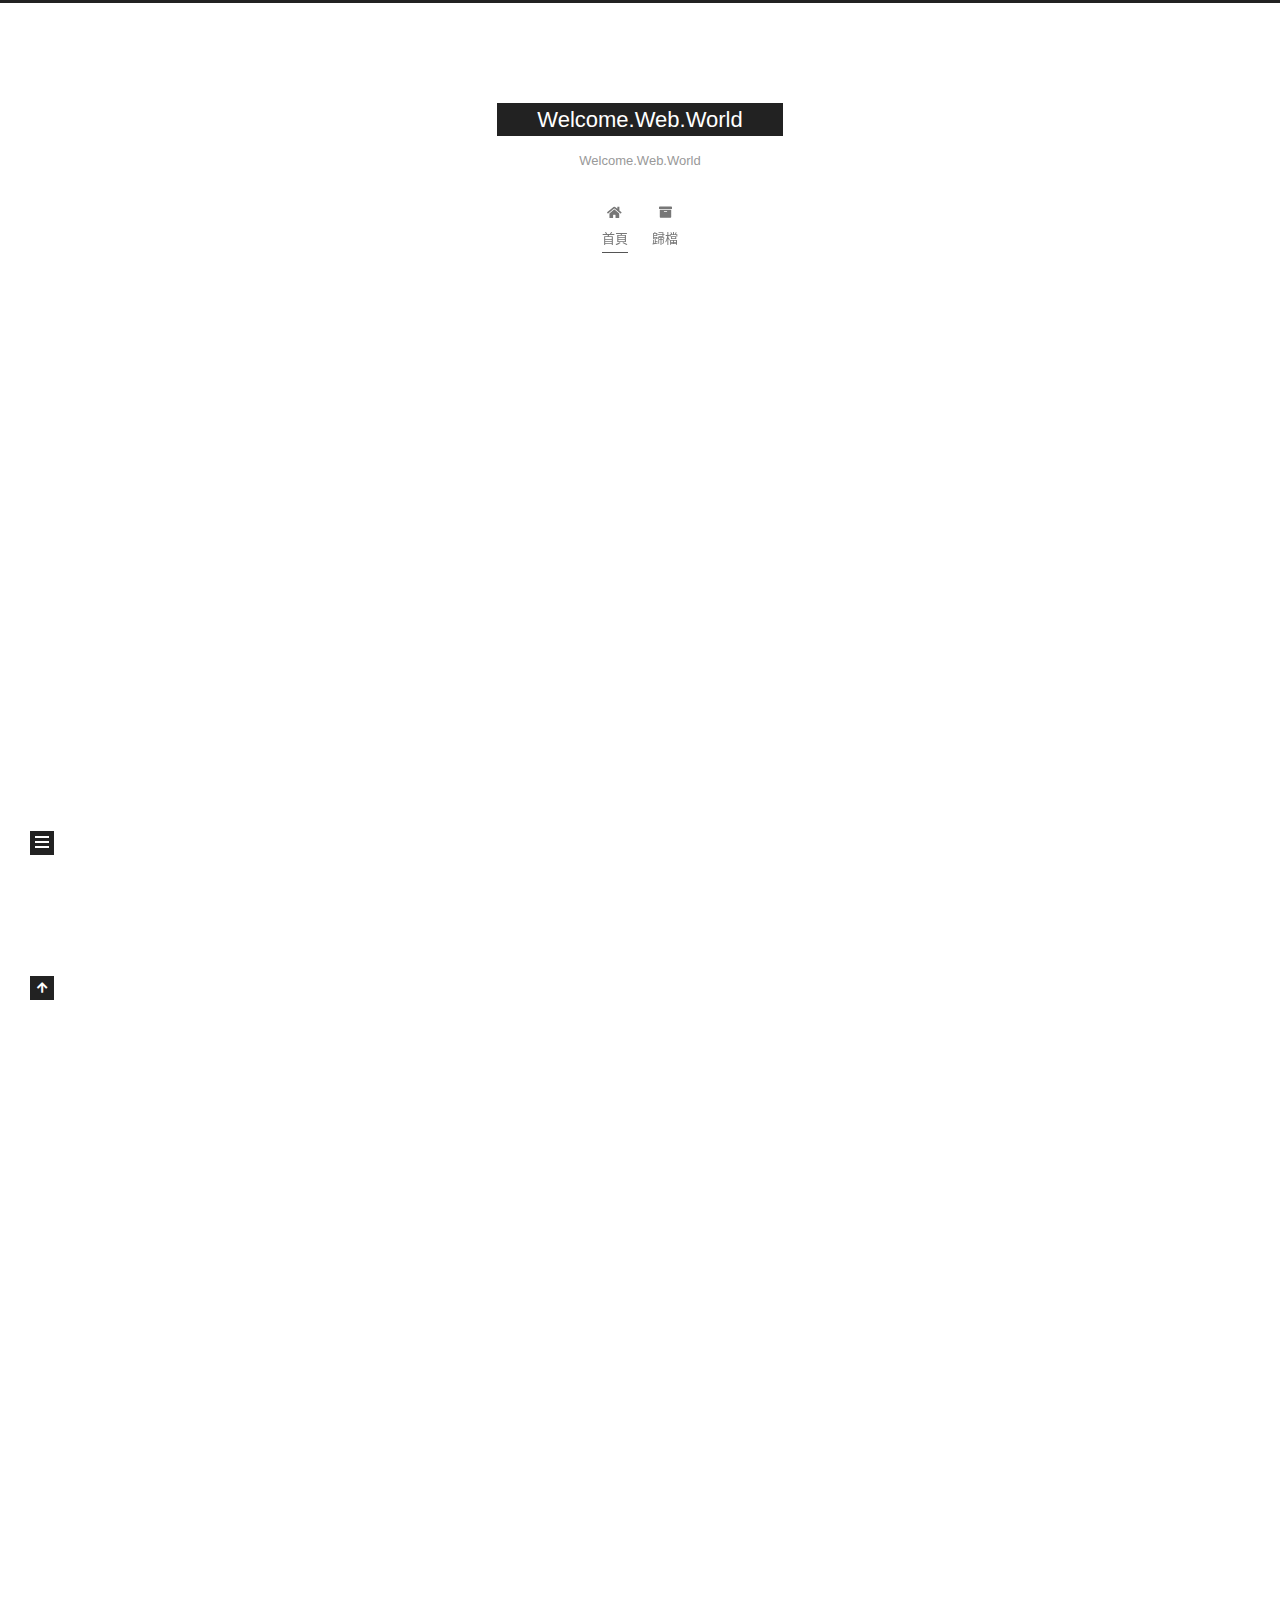
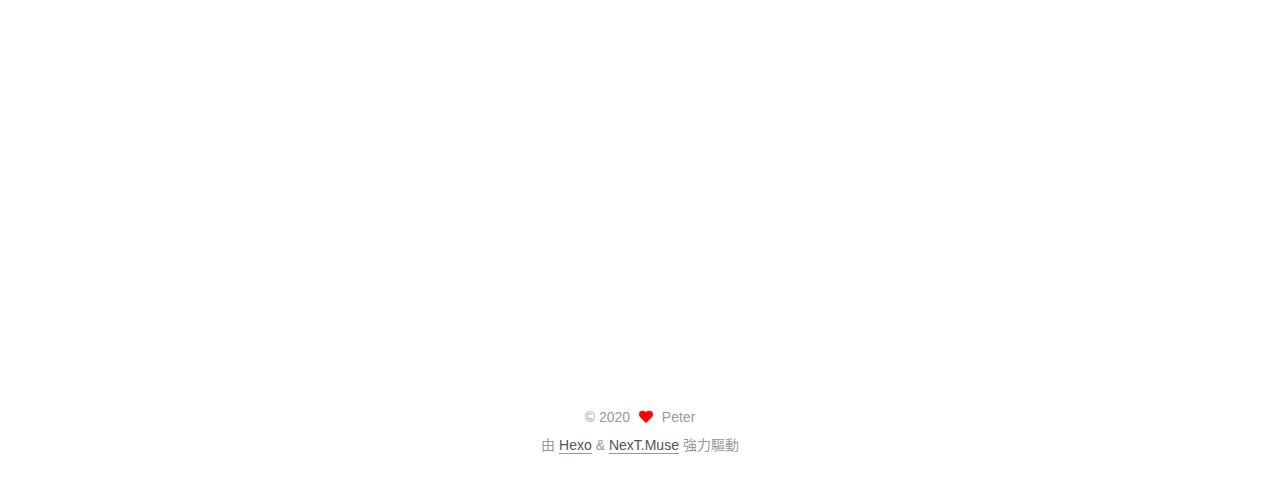
<file: index.html>
<!DOCTYPE html>
<html lang="zh-TW">
<head>
  <meta charset="UTF-8">
<meta name="viewport" content="width=device-width, initial-scale=1, maximum-scale=2">
<meta name="theme-color" content="#222">
<meta name="generator" content="Hexo 5.2.0">
  <link rel="apple-touch-icon" sizes="180x180" href="/images/apple-touch-icon-next.png">
  <link rel="icon" type="image/png" sizes="32x32" href="/images/favicon-32x32-next.png">
  <link rel="icon" type="image/png" sizes="16x16" href="/images/favicon-16x16-next.png">
  <link rel="mask-icon" href="/images/logo.svg" color="#222">

<link rel="stylesheet" href="/css/main.css">


<link rel="stylesheet" href="/lib/font-awesome/css/all.min.css">

<script id="hexo-configurations">
    var NexT = window.NexT || {};
    var CONFIG = {"hostname":"peter01twn.github.io","root":"/","scheme":"Muse","version":"7.8.0","exturl":false,"sidebar":{"position":"left","display":"post","padding":18,"offset":12,"onmobile":false},"copycode":{"enable":false,"show_result":false,"style":null},"back2top":{"enable":true,"sidebar":false,"scrollpercent":false},"bookmark":{"enable":false,"color":"#222","save":"auto"},"fancybox":false,"mediumzoom":false,"lazyload":false,"pangu":false,"comments":{"style":"tabs","active":null,"storage":true,"lazyload":false,"nav":null},"algolia":{"hits":{"per_page":10},"labels":{"input_placeholder":"Search for Posts","hits_empty":"We didn't find any results for the search: ${query}","hits_stats":"${hits} results found in ${time} ms"}},"localsearch":{"enable":false,"trigger":"auto","top_n_per_article":1,"unescape":false,"preload":false},"motion":{"enable":true,"async":false,"transition":{"post_block":"fadeIn","post_header":"slideDownIn","post_body":"slideDownIn","coll_header":"slideLeftIn","sidebar":"slideUpIn"}}};
  </script>

  <meta property="og:type" content="website">
<meta property="og:title" content="Welcome.Web.World">
<meta property="og:url" content="http://peter01twn.github.io/index.html">
<meta property="og:site_name" content="Welcome.Web.World">
<meta property="og:locale" content="zh_TW">
<meta property="article:author" content="Peter">
<meta name="twitter:card" content="summary">

<link rel="canonical" href="http://peter01twn.github.io/">


<script id="page-configurations">
  // https://hexo.io/docs/variables.html
  CONFIG.page = {
    sidebar: "",
    isHome : true,
    isPost : false,
    lang   : 'zh-TW'
  };
</script>

  <title>Welcome.Web.World</title>
  






  <noscript>
  <style>
  .use-motion .brand,
  .use-motion .menu-item,
  .sidebar-inner,
  .use-motion .post-block,
  .use-motion .pagination,
  .use-motion .comments,
  .use-motion .post-header,
  .use-motion .post-body,
  .use-motion .collection-header { opacity: initial; }

  .use-motion .site-title,
  .use-motion .site-subtitle {
    opacity: initial;
    top: initial;
  }

  .use-motion .logo-line-before i { left: initial; }
  .use-motion .logo-line-after i { right: initial; }
  </style>
</noscript>

<link rel="alternate" href="/atom.xml" title="Welcome.Web.World" type="application/atom+xml">
</head>

<body itemscope itemtype="http://schema.org/WebPage">
  <div class="container use-motion">
    <div class="headband"></div>

    <header class="header" itemscope itemtype="http://schema.org/WPHeader">
      <div class="header-inner"><div class="site-brand-container">
  <div class="site-nav-toggle">
    <div class="toggle" aria-label="切換導航欄">
      <span class="toggle-line toggle-line-first"></span>
      <span class="toggle-line toggle-line-middle"></span>
      <span class="toggle-line toggle-line-last"></span>
    </div>
  </div>

  <div class="site-meta">

    <a href="/" class="brand" rel="start">
      <span class="logo-line-before"><i></i></span>
      <h1 class="site-title">Welcome.Web.World</h1>
      <span class="logo-line-after"><i></i></span>
    </a>
      <p class="site-subtitle" itemprop="description">Welcome.Web.World</p>
  </div>

  <div class="site-nav-right">
    <div class="toggle popup-trigger">
    </div>
  </div>
</div>




<nav class="site-nav">
  <ul id="menu" class="main-menu menu">
        <li class="menu-item menu-item-home">

    <a href="/" rel="section"><i class="fa fa-home fa-fw"></i>首頁</a>

  </li>
        <li class="menu-item menu-item-archives">

    <a href="/archives/" rel="section"><i class="fa fa-archive fa-fw"></i>歸檔</a>

  </li>
  </ul>
</nav>




</div>
    </header>

    
  <div class="back-to-top">
    <i class="fa fa-arrow-up"></i>
    <span>0%</span>
  </div>


    <main class="main">
      <div class="main-inner">
        <div class="content-wrap">
          

          <div class="content index posts-expand">
            
      
  
  
  <article itemscope itemtype="http://schema.org/Article" class="post-block" lang="zh-TW">
    <link itemprop="mainEntityOfPage" href="http://peter01twn.github.io/2020/09/22/test/">

    <span hidden itemprop="author" itemscope itemtype="http://schema.org/Person">
      <meta itemprop="image" content="/images/avatar.gif">
      <meta itemprop="name" content="Peter">
      <meta itemprop="description" content="">
    </span>

    <span hidden itemprop="publisher" itemscope itemtype="http://schema.org/Organization">
      <meta itemprop="name" content="Welcome.Web.World">
    </span>
      <header class="post-header">
        <h2 class="post-title" itemprop="name headline">
          
            <a href="/2020/09/22/test/" class="post-title-link" itemprop="url">test</a>
        </h2>

        <div class="post-meta">
            <span class="post-meta-item">
              <span class="post-meta-item-icon">
                <i class="far fa-calendar"></i>
              </span>
              <span class="post-meta-item-text">發表於</span>

              <time title="創建時間：2020-09-22 21:37:50" itemprop="dateCreated datePublished" datetime="2020-09-22T21:37:50+08:00">2020-09-22</time>
            </span>

          

        </div>
      </header>

    
    
    
    <div class="post-body" itemprop="articleBody">

      
          
      
    </div>

    
    
    
      <footer class="post-footer">
        <div class="post-eof"></div>
      </footer>
  </article>
  
  
  

      
  
  
  <article itemscope itemtype="http://schema.org/Article" class="post-block" lang="zh-TW">
    <link itemprop="mainEntityOfPage" href="http://peter01twn.github.io/2020/09/20/my-first-article/">

    <span hidden itemprop="author" itemscope itemtype="http://schema.org/Person">
      <meta itemprop="image" content="/images/avatar.gif">
      <meta itemprop="name" content="Peter">
      <meta itemprop="description" content="">
    </span>

    <span hidden itemprop="publisher" itemscope itemtype="http://schema.org/Organization">
      <meta itemprop="name" content="Welcome.Web.World">
    </span>
      <header class="post-header">
        <h2 class="post-title" itemprop="name headline">
          
            <a href="/2020/09/20/my-first-article/" class="post-title-link" itemprop="url">my first article</a>
        </h2>

        <div class="post-meta">
            <span class="post-meta-item">
              <span class="post-meta-item-icon">
                <i class="far fa-calendar"></i>
              </span>
              <span class="post-meta-item-text">發表於</span>

              <time title="創建時間：2020-09-20 23:55:51" itemprop="dateCreated datePublished" datetime="2020-09-20T23:55:51+08:00">2020-09-20</time>
            </span>
              <span class="post-meta-item">
                <span class="post-meta-item-icon">
                  <i class="far fa-calendar-check"></i>
                </span>
                <span class="post-meta-item-text">更新於</span>
                <time title="修改時間：2020-09-21 00:03:12" itemprop="dateModified" datetime="2020-09-21T00:03:12+08:00">2020-09-21</time>
              </span>

          

        </div>
      </header>

    
    
    
    <div class="post-body" itemprop="articleBody">

      
          <h1 id="Hexo-Tutorial"><a href="#Hexo-Tutorial" class="headerlink" title="Hexo Tutorial"></a>Hexo Tutorial</h1>
      
    </div>

    
    
    
      <footer class="post-footer">
        <div class="post-eof"></div>
      </footer>
  </article>
  
  
  

      
  
  
  <article itemscope itemtype="http://schema.org/Article" class="post-block" lang="zh-TW">
    <link itemprop="mainEntityOfPage" href="http://peter01twn.github.io/2020/09/20/hello-world/">

    <span hidden itemprop="author" itemscope itemtype="http://schema.org/Person">
      <meta itemprop="image" content="/images/avatar.gif">
      <meta itemprop="name" content="Peter">
      <meta itemprop="description" content="">
    </span>

    <span hidden itemprop="publisher" itemscope itemtype="http://schema.org/Organization">
      <meta itemprop="name" content="Welcome.Web.World">
    </span>
      <header class="post-header">
        <h2 class="post-title" itemprop="name headline">
          
            <a href="/2020/09/20/hello-world/" class="post-title-link" itemprop="url">Hello World</a>
        </h2>

        <div class="post-meta">
            <span class="post-meta-item">
              <span class="post-meta-item-icon">
                <i class="far fa-calendar"></i>
              </span>
              <span class="post-meta-item-text">發表於</span>

              <time title="創建時間：2020-09-20 23:45:52" itemprop="dateCreated datePublished" datetime="2020-09-20T23:45:52+08:00">2020-09-20</time>
            </span>

          

        </div>
      </header>

    
    
    
    <div class="post-body" itemprop="articleBody">

      
          <p>Welcome to <a target="_blank" rel="noopener" href="https://hexo.io/">Hexo</a>! This is your very first post. Check <a target="_blank" rel="noopener" href="https://hexo.io/docs/">documentation</a> for more info. If you get any problems when using Hexo, you can find the answer in <a target="_blank" rel="noopener" href="https://hexo.io/docs/troubleshooting.html">troubleshooting</a> or you can ask me on <a target="_blank" rel="noopener" href="https://github.com/hexojs/hexo/issues">GitHub</a>.</p>
<h2 id="Quick-Start"><a href="#Quick-Start" class="headerlink" title="Quick Start"></a>Quick Start</h2><h3 id="Create-a-new-post"><a href="#Create-a-new-post" class="headerlink" title="Create a new post"></a>Create a new post</h3><figure class="highlight bash"><table><tr><td class="gutter"><pre><span class="line">1</span><br></pre></td><td class="code"><pre><span class="line">$ hexo new <span class="string">&quot;My New Post&quot;</span></span><br></pre></td></tr></table></figure>

<p>More info: <a target="_blank" rel="noopener" href="https://hexo.io/docs/writing.html">Writing</a></p>
<h3 id="Run-server"><a href="#Run-server" class="headerlink" title="Run server"></a>Run server</h3><figure class="highlight bash"><table><tr><td class="gutter"><pre><span class="line">1</span><br></pre></td><td class="code"><pre><span class="line">$ hexo server</span><br></pre></td></tr></table></figure>

<p>More info: <a target="_blank" rel="noopener" href="https://hexo.io/docs/server.html">Server</a></p>
<h3 id="Generate-static-files"><a href="#Generate-static-files" class="headerlink" title="Generate static files"></a>Generate static files</h3><figure class="highlight bash"><table><tr><td class="gutter"><pre><span class="line">1</span><br></pre></td><td class="code"><pre><span class="line">$ hexo generate</span><br></pre></td></tr></table></figure>

<p>More info: <a target="_blank" rel="noopener" href="https://hexo.io/docs/generating.html">Generating</a></p>
<h3 id="Deploy-to-remote-sites"><a href="#Deploy-to-remote-sites" class="headerlink" title="Deploy to remote sites"></a>Deploy to remote sites</h3><figure class="highlight bash"><table><tr><td class="gutter"><pre><span class="line">1</span><br></pre></td><td class="code"><pre><span class="line">$ hexo deploy</span><br></pre></td></tr></table></figure>

<p>More info: <a target="_blank" rel="noopener" href="https://hexo.io/docs/one-command-deployment.html">Deployment</a></p>

      
    </div>

    
    
    
      <footer class="post-footer">
        <div class="post-eof"></div>
      </footer>
  </article>
  
  
  


  



          </div>
          

<script>
  window.addEventListener('tabs:register', () => {
    let { activeClass } = CONFIG.comments;
    if (CONFIG.comments.storage) {
      activeClass = localStorage.getItem('comments_active') || activeClass;
    }
    if (activeClass) {
      let activeTab = document.querySelector(`a[href="#comment-${activeClass}"]`);
      if (activeTab) {
        activeTab.click();
      }
    }
  });
  if (CONFIG.comments.storage) {
    window.addEventListener('tabs:click', event => {
      if (!event.target.matches('.tabs-comment .tab-content .tab-pane')) return;
      let commentClass = event.target.classList[1];
      localStorage.setItem('comments_active', commentClass);
    });
  }
</script>

        </div>
          
  
  <div class="toggle sidebar-toggle">
    <span class="toggle-line toggle-line-first"></span>
    <span class="toggle-line toggle-line-middle"></span>
    <span class="toggle-line toggle-line-last"></span>
  </div>

  <aside class="sidebar">
    <div class="sidebar-inner">

      <ul class="sidebar-nav motion-element">
        <li class="sidebar-nav-toc">
          文章目錄
        </li>
        <li class="sidebar-nav-overview">
          本站概要
        </li>
      </ul>

      <!--noindex-->
      <div class="post-toc-wrap sidebar-panel">
      </div>
      <!--/noindex-->

      <div class="site-overview-wrap sidebar-panel">
        <div class="site-author motion-element" itemprop="author" itemscope itemtype="http://schema.org/Person">
  <p class="site-author-name" itemprop="name">Peter</p>
  <div class="site-description" itemprop="description"></div>
</div>
<div class="site-state-wrap motion-element">
  <nav class="site-state">
      <div class="site-state-item site-state-posts">
          <a href="/archives/">
        
          <span class="site-state-item-count">3</span>
          <span class="site-state-item-name">文章</span>
        </a>
      </div>
  </nav>
</div>



      </div>

    </div>
  </aside>
  <div id="sidebar-dimmer"></div>


      </div>
    </main>

    <footer class="footer">
      <div class="footer-inner">
        

        

<div class="copyright">
  
  &copy; 
  <span itemprop="copyrightYear">2020</span>
  <span class="with-love">
    <i class="fa fa-heart"></i>
  </span>
  <span class="author" itemprop="copyrightHolder">Peter</span>
</div>
  <div class="powered-by">由 <a href="https://hexo.io/" class="theme-link" rel="noopener" target="_blank">Hexo</a> & <a href="https://muse.theme-next.org/" class="theme-link" rel="noopener" target="_blank">NexT.Muse</a> 強力驅動
  </div>

        








      </div>
    </footer>
  </div>

  
  <script src="/lib/anime.min.js"></script>
  <script src="/lib/velocity/velocity.min.js"></script>
  <script src="/lib/velocity/velocity.ui.min.js"></script>

<script src="/js/utils.js"></script>

<script src="/js/motion.js"></script>


<script src="/js/schemes/muse.js"></script>


<script src="/js/next-boot.js"></script>




  















  

  

</body>
</html>
</file>
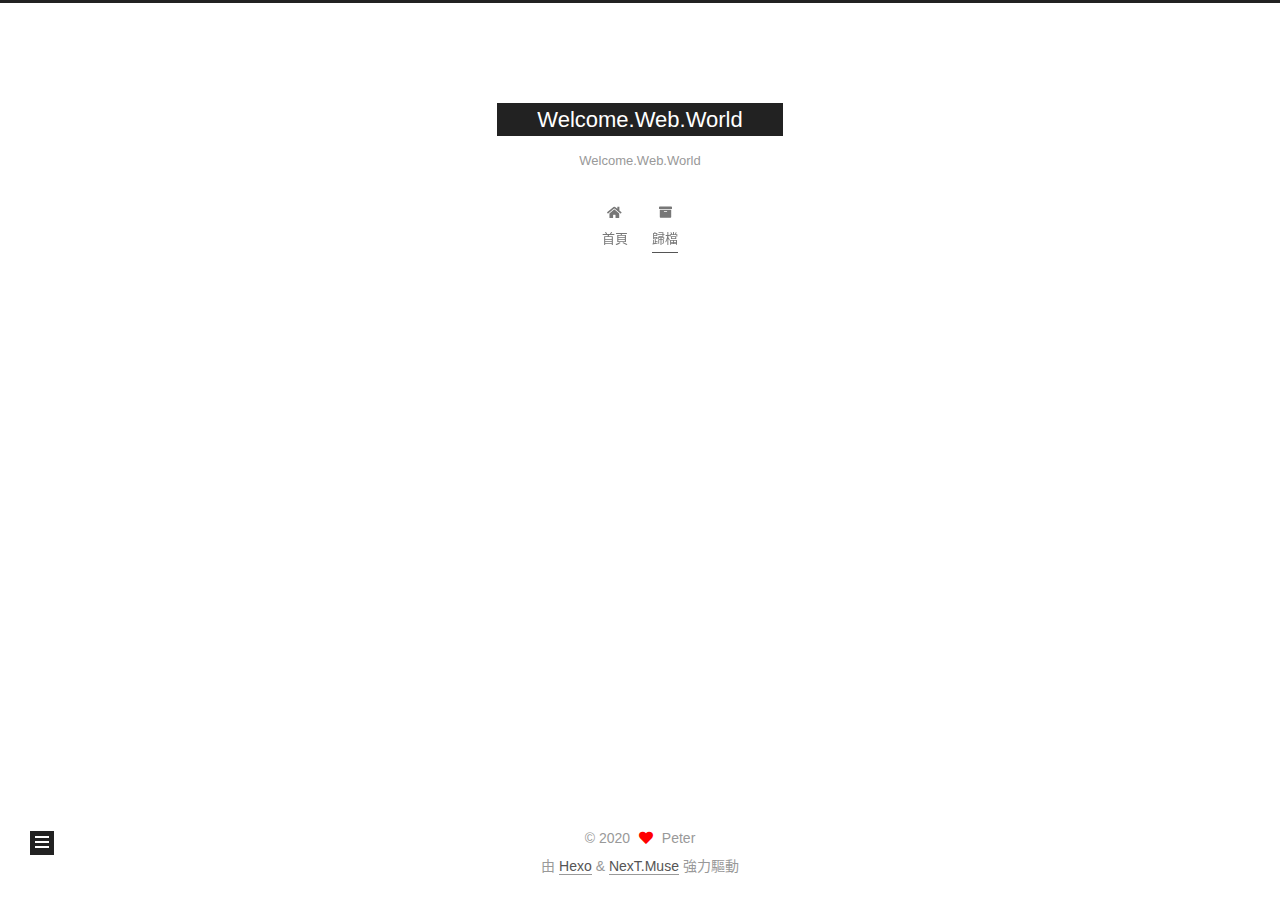
<file: archives/index.html>
<!DOCTYPE html>
<html lang="zh-TW">
<head>
  <meta charset="UTF-8">
<meta name="viewport" content="width=device-width, initial-scale=1, maximum-scale=2">
<meta name="theme-color" content="#222">
<meta name="generator" content="Hexo 5.2.0">
  <link rel="apple-touch-icon" sizes="180x180" href="/images/apple-touch-icon-next.png">
  <link rel="icon" type="image/png" sizes="32x32" href="/images/favicon-32x32-next.png">
  <link rel="icon" type="image/png" sizes="16x16" href="/images/favicon-16x16-next.png">
  <link rel="mask-icon" href="/images/logo.svg" color="#222">

<link rel="stylesheet" href="/css/main.css">


<link rel="stylesheet" href="/lib/font-awesome/css/all.min.css">

<script id="hexo-configurations">
    var NexT = window.NexT || {};
    var CONFIG = {"hostname":"peter01twn.github.io","root":"/","scheme":"Muse","version":"7.8.0","exturl":false,"sidebar":{"position":"left","display":"post","padding":18,"offset":12,"onmobile":false},"copycode":{"enable":false,"show_result":false,"style":null},"back2top":{"enable":true,"sidebar":false,"scrollpercent":false},"bookmark":{"enable":false,"color":"#222","save":"auto"},"fancybox":false,"mediumzoom":false,"lazyload":false,"pangu":false,"comments":{"style":"tabs","active":null,"storage":true,"lazyload":false,"nav":null},"algolia":{"hits":{"per_page":10},"labels":{"input_placeholder":"Search for Posts","hits_empty":"We didn't find any results for the search: ${query}","hits_stats":"${hits} results found in ${time} ms"}},"localsearch":{"enable":false,"trigger":"auto","top_n_per_article":1,"unescape":false,"preload":false},"motion":{"enable":true,"async":false,"transition":{"post_block":"fadeIn","post_header":"slideDownIn","post_body":"slideDownIn","coll_header":"slideLeftIn","sidebar":"slideUpIn"}}};
  </script>

  <meta property="og:type" content="website">
<meta property="og:title" content="Welcome.Web.World">
<meta property="og:url" content="http://peter01twn.github.io/archives/index.html">
<meta property="og:site_name" content="Welcome.Web.World">
<meta property="og:locale" content="zh_TW">
<meta property="article:author" content="Peter">
<meta name="twitter:card" content="summary">

<link rel="canonical" href="http://peter01twn.github.io/archives/">


<script id="page-configurations">
  // https://hexo.io/docs/variables.html
  CONFIG.page = {
    sidebar: "",
    isHome : false,
    isPost : false,
    lang   : 'zh-TW'
  };
</script>

  <title>歸檔 | Welcome.Web.World</title>
  






  <noscript>
  <style>
  .use-motion .brand,
  .use-motion .menu-item,
  .sidebar-inner,
  .use-motion .post-block,
  .use-motion .pagination,
  .use-motion .comments,
  .use-motion .post-header,
  .use-motion .post-body,
  .use-motion .collection-header { opacity: initial; }

  .use-motion .site-title,
  .use-motion .site-subtitle {
    opacity: initial;
    top: initial;
  }

  .use-motion .logo-line-before i { left: initial; }
  .use-motion .logo-line-after i { right: initial; }
  </style>
</noscript>

<link rel="alternate" href="/atom.xml" title="Welcome.Web.World" type="application/atom+xml">
</head>

<body itemscope itemtype="http://schema.org/WebPage">
  <div class="container use-motion">
    <div class="headband"></div>

    <header class="header" itemscope itemtype="http://schema.org/WPHeader">
      <div class="header-inner"><div class="site-brand-container">
  <div class="site-nav-toggle">
    <div class="toggle" aria-label="切換導航欄">
      <span class="toggle-line toggle-line-first"></span>
      <span class="toggle-line toggle-line-middle"></span>
      <span class="toggle-line toggle-line-last"></span>
    </div>
  </div>

  <div class="site-meta">

    <a href="/" class="brand" rel="start">
      <span class="logo-line-before"><i></i></span>
      <h1 class="site-title">Welcome.Web.World</h1>
      <span class="logo-line-after"><i></i></span>
    </a>
      <p class="site-subtitle" itemprop="description">Welcome.Web.World</p>
  </div>

  <div class="site-nav-right">
    <div class="toggle popup-trigger">
    </div>
  </div>
</div>




<nav class="site-nav">
  <ul id="menu" class="main-menu menu">
        <li class="menu-item menu-item-home">

    <a href="/" rel="section"><i class="fa fa-home fa-fw"></i>首頁</a>

  </li>
        <li class="menu-item menu-item-archives">

    <a href="/archives/" rel="section"><i class="fa fa-archive fa-fw"></i>歸檔</a>

  </li>
  </ul>
</nav>




</div>
    </header>

    
  <div class="back-to-top">
    <i class="fa fa-arrow-up"></i>
    <span>0%</span>
  </div>


    <main class="main">
      <div class="main-inner">
        <div class="content-wrap">
          

          <div class="content archive">
            

  
  
  
  <div class="post-block">
    <div class="posts-collapse">
      <div class="collection-title">
        <span class="collection-header">嗯..! 目前共有 3 篇文章。 繼續努力。</span>
      </div>

      
    <div class="collection-year">
      <span class="collection-header">2020</span>
    </div>

  <article itemscope itemtype="http://schema.org/Article">
    <header class="post-header">

      <div class="post-meta">
        <time itemprop="dateCreated"
              datetime="2020-09-22T21:37:50+08:00"
              content="2020-09-22">
          09-22
        </time>
      </div>

      <div class="post-title">
          <a class="post-title-link" href="/2020/09/22/test/" itemprop="url">
            <span itemprop="name">test</span>
          </a>
      </div>

    </header>
  </article>

  <article itemscope itemtype="http://schema.org/Article">
    <header class="post-header">

      <div class="post-meta">
        <time itemprop="dateCreated"
              datetime="2020-09-20T23:55:51+08:00"
              content="2020-09-20">
          09-20
        </time>
      </div>

      <div class="post-title">
          <a class="post-title-link" href="/2020/09/20/my-first-article/" itemprop="url">
            <span itemprop="name">my first article</span>
          </a>
      </div>

    </header>
  </article>

  <article itemscope itemtype="http://schema.org/Article">
    <header class="post-header">

      <div class="post-meta">
        <time itemprop="dateCreated"
              datetime="2020-09-20T23:45:52+08:00"
              content="2020-09-20">
          09-20
        </time>
      </div>

      <div class="post-title">
          <a class="post-title-link" href="/2020/09/20/hello-world/" itemprop="url">
            <span itemprop="name">Hello World</span>
          </a>
      </div>

    </header>
  </article>


    </div>
  </div>
  
  
  

  



          </div>
          

<script>
  window.addEventListener('tabs:register', () => {
    let { activeClass } = CONFIG.comments;
    if (CONFIG.comments.storage) {
      activeClass = localStorage.getItem('comments_active') || activeClass;
    }
    if (activeClass) {
      let activeTab = document.querySelector(`a[href="#comment-${activeClass}"]`);
      if (activeTab) {
        activeTab.click();
      }
    }
  });
  if (CONFIG.comments.storage) {
    window.addEventListener('tabs:click', event => {
      if (!event.target.matches('.tabs-comment .tab-content .tab-pane')) return;
      let commentClass = event.target.classList[1];
      localStorage.setItem('comments_active', commentClass);
    });
  }
</script>

        </div>
          
  
  <div class="toggle sidebar-toggle">
    <span class="toggle-line toggle-line-first"></span>
    <span class="toggle-line toggle-line-middle"></span>
    <span class="toggle-line toggle-line-last"></span>
  </div>

  <aside class="sidebar">
    <div class="sidebar-inner">

      <ul class="sidebar-nav motion-element">
        <li class="sidebar-nav-toc">
          文章目錄
        </li>
        <li class="sidebar-nav-overview">
          本站概要
        </li>
      </ul>

      <!--noindex-->
      <div class="post-toc-wrap sidebar-panel">
      </div>
      <!--/noindex-->

      <div class="site-overview-wrap sidebar-panel">
        <div class="site-author motion-element" itemprop="author" itemscope itemtype="http://schema.org/Person">
  <p class="site-author-name" itemprop="name">Peter</p>
  <div class="site-description" itemprop="description"></div>
</div>
<div class="site-state-wrap motion-element">
  <nav class="site-state">
      <div class="site-state-item site-state-posts">
          <a href="/archives/">
        
          <span class="site-state-item-count">3</span>
          <span class="site-state-item-name">文章</span>
        </a>
      </div>
  </nav>
</div>



      </div>

    </div>
  </aside>
  <div id="sidebar-dimmer"></div>


      </div>
    </main>

    <footer class="footer">
      <div class="footer-inner">
        

        

<div class="copyright">
  
  &copy; 
  <span itemprop="copyrightYear">2020</span>
  <span class="with-love">
    <i class="fa fa-heart"></i>
  </span>
  <span class="author" itemprop="copyrightHolder">Peter</span>
</div>
  <div class="powered-by">由 <a href="https://hexo.io/" class="theme-link" rel="noopener" target="_blank">Hexo</a> & <a href="https://muse.theme-next.org/" class="theme-link" rel="noopener" target="_blank">NexT.Muse</a> 強力驅動
  </div>

        








      </div>
    </footer>
  </div>

  
  <script src="/lib/anime.min.js"></script>
  <script src="/lib/velocity/velocity.min.js"></script>
  <script src="/lib/velocity/velocity.ui.min.js"></script>

<script src="/js/utils.js"></script>

<script src="/js/motion.js"></script>


<script src="/js/schemes/muse.js"></script>


<script src="/js/next-boot.js"></script>




  















  

  

</body>
</html>
</file>
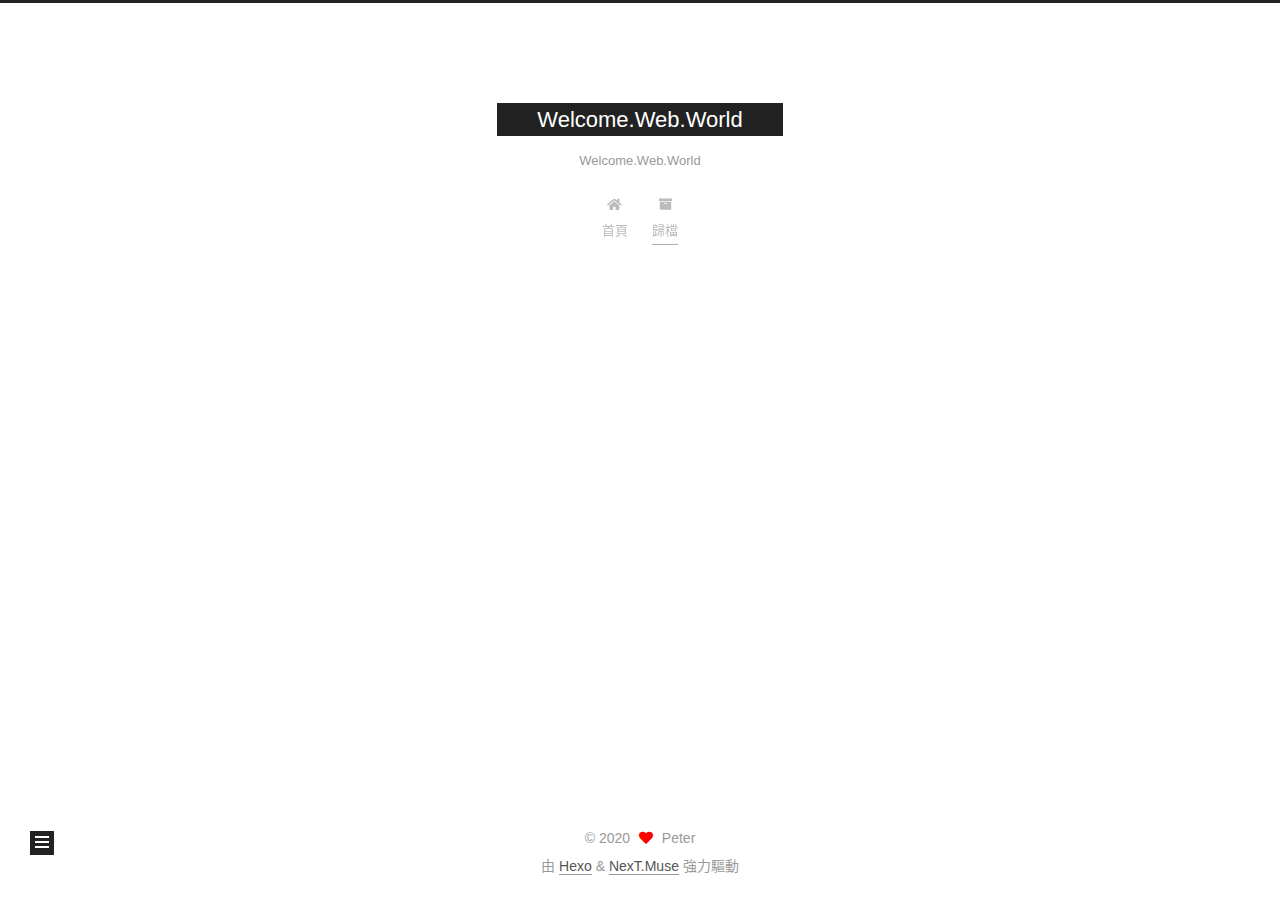
<file: archives/2020/index.html>
<!DOCTYPE html>
<html lang="zh-TW">
<head>
  <meta charset="UTF-8">
<meta name="viewport" content="width=device-width, initial-scale=1, maximum-scale=2">
<meta name="theme-color" content="#222">
<meta name="generator" content="Hexo 5.2.0">
  <link rel="apple-touch-icon" sizes="180x180" href="/images/apple-touch-icon-next.png">
  <link rel="icon" type="image/png" sizes="32x32" href="/images/favicon-32x32-next.png">
  <link rel="icon" type="image/png" sizes="16x16" href="/images/favicon-16x16-next.png">
  <link rel="mask-icon" href="/images/logo.svg" color="#222">

<link rel="stylesheet" href="/css/main.css">


<link rel="stylesheet" href="/lib/font-awesome/css/all.min.css">

<script id="hexo-configurations">
    var NexT = window.NexT || {};
    var CONFIG = {"hostname":"peter01twn.github.io","root":"/","scheme":"Muse","version":"7.8.0","exturl":false,"sidebar":{"position":"left","display":"post","padding":18,"offset":12,"onmobile":false},"copycode":{"enable":false,"show_result":false,"style":null},"back2top":{"enable":true,"sidebar":false,"scrollpercent":false},"bookmark":{"enable":false,"color":"#222","save":"auto"},"fancybox":false,"mediumzoom":false,"lazyload":false,"pangu":false,"comments":{"style":"tabs","active":null,"storage":true,"lazyload":false,"nav":null},"algolia":{"hits":{"per_page":10},"labels":{"input_placeholder":"Search for Posts","hits_empty":"We didn't find any results for the search: ${query}","hits_stats":"${hits} results found in ${time} ms"}},"localsearch":{"enable":false,"trigger":"auto","top_n_per_article":1,"unescape":false,"preload":false},"motion":{"enable":true,"async":false,"transition":{"post_block":"fadeIn","post_header":"slideDownIn","post_body":"slideDownIn","coll_header":"slideLeftIn","sidebar":"slideUpIn"}}};
  </script>

  <meta property="og:type" content="website">
<meta property="og:title" content="Welcome.Web.World">
<meta property="og:url" content="http://peter01twn.github.io/archives/2020/index.html">
<meta property="og:site_name" content="Welcome.Web.World">
<meta property="og:locale" content="zh_TW">
<meta property="article:author" content="Peter">
<meta name="twitter:card" content="summary">

<link rel="canonical" href="http://peter01twn.github.io/archives/2020/">


<script id="page-configurations">
  // https://hexo.io/docs/variables.html
  CONFIG.page = {
    sidebar: "",
    isHome : false,
    isPost : false,
    lang   : 'zh-TW'
  };
</script>

  <title>歸檔 | Welcome.Web.World</title>
  






  <noscript>
  <style>
  .use-motion .brand,
  .use-motion .menu-item,
  .sidebar-inner,
  .use-motion .post-block,
  .use-motion .pagination,
  .use-motion .comments,
  .use-motion .post-header,
  .use-motion .post-body,
  .use-motion .collection-header { opacity: initial; }

  .use-motion .site-title,
  .use-motion .site-subtitle {
    opacity: initial;
    top: initial;
  }

  .use-motion .logo-line-before i { left: initial; }
  .use-motion .logo-line-after i { right: initial; }
  </style>
</noscript>

<link rel="alternate" href="/atom.xml" title="Welcome.Web.World" type="application/atom+xml">
</head>

<body itemscope itemtype="http://schema.org/WebPage">
  <div class="container use-motion">
    <div class="headband"></div>

    <header class="header" itemscope itemtype="http://schema.org/WPHeader">
      <div class="header-inner"><div class="site-brand-container">
  <div class="site-nav-toggle">
    <div class="toggle" aria-label="切換導航欄">
      <span class="toggle-line toggle-line-first"></span>
      <span class="toggle-line toggle-line-middle"></span>
      <span class="toggle-line toggle-line-last"></span>
    </div>
  </div>

  <div class="site-meta">

    <a href="/" class="brand" rel="start">
      <span class="logo-line-before"><i></i></span>
      <h1 class="site-title">Welcome.Web.World</h1>
      <span class="logo-line-after"><i></i></span>
    </a>
      <p class="site-subtitle" itemprop="description">Welcome.Web.World</p>
  </div>

  <div class="site-nav-right">
    <div class="toggle popup-trigger">
    </div>
  </div>
</div>




<nav class="site-nav">
  <ul id="menu" class="main-menu menu">
        <li class="menu-item menu-item-home">

    <a href="/" rel="section"><i class="fa fa-home fa-fw"></i>首頁</a>

  </li>
        <li class="menu-item menu-item-archives">

    <a href="/archives/" rel="section"><i class="fa fa-archive fa-fw"></i>歸檔</a>

  </li>
  </ul>
</nav>




</div>
    </header>

    
  <div class="back-to-top">
    <i class="fa fa-arrow-up"></i>
    <span>0%</span>
  </div>


    <main class="main">
      <div class="main-inner">
        <div class="content-wrap">
          

          <div class="content archive">
            

  
  
  
  <div class="post-block">
    <div class="posts-collapse">
      <div class="collection-title">
        <span class="collection-header">嗯..! 目前共有 3 篇文章。 繼續努力。</span>
      </div>

      
    <div class="collection-year">
      <span class="collection-header">2020</span>
    </div>

  <article itemscope itemtype="http://schema.org/Article">
    <header class="post-header">

      <div class="post-meta">
        <time itemprop="dateCreated"
              datetime="2020-09-22T21:37:50+08:00"
              content="2020-09-22">
          09-22
        </time>
      </div>

      <div class="post-title">
          <a class="post-title-link" href="/2020/09/22/test/" itemprop="url">
            <span itemprop="name">test</span>
          </a>
      </div>

    </header>
  </article>

  <article itemscope itemtype="http://schema.org/Article">
    <header class="post-header">

      <div class="post-meta">
        <time itemprop="dateCreated"
              datetime="2020-09-20T23:55:51+08:00"
              content="2020-09-20">
          09-20
        </time>
      </div>

      <div class="post-title">
          <a class="post-title-link" href="/2020/09/20/my-first-article/" itemprop="url">
            <span itemprop="name">my first article</span>
          </a>
      </div>

    </header>
  </article>

  <article itemscope itemtype="http://schema.org/Article">
    <header class="post-header">

      <div class="post-meta">
        <time itemprop="dateCreated"
              datetime="2020-09-20T23:45:52+08:00"
              content="2020-09-20">
          09-20
        </time>
      </div>

      <div class="post-title">
          <a class="post-title-link" href="/2020/09/20/hello-world/" itemprop="url">
            <span itemprop="name">Hello World</span>
          </a>
      </div>

    </header>
  </article>


    </div>
  </div>
  
  
  

  



          </div>
          

<script>
  window.addEventListener('tabs:register', () => {
    let { activeClass } = CONFIG.comments;
    if (CONFIG.comments.storage) {
      activeClass = localStorage.getItem('comments_active') || activeClass;
    }
    if (activeClass) {
      let activeTab = document.querySelector(`a[href="#comment-${activeClass}"]`);
      if (activeTab) {
        activeTab.click();
      }
    }
  });
  if (CONFIG.comments.storage) {
    window.addEventListener('tabs:click', event => {
      if (!event.target.matches('.tabs-comment .tab-content .tab-pane')) return;
      let commentClass = event.target.classList[1];
      localStorage.setItem('comments_active', commentClass);
    });
  }
</script>

        </div>
          
  
  <div class="toggle sidebar-toggle">
    <span class="toggle-line toggle-line-first"></span>
    <span class="toggle-line toggle-line-middle"></span>
    <span class="toggle-line toggle-line-last"></span>
  </div>

  <aside class="sidebar">
    <div class="sidebar-inner">

      <ul class="sidebar-nav motion-element">
        <li class="sidebar-nav-toc">
          文章目錄
        </li>
        <li class="sidebar-nav-overview">
          本站概要
        </li>
      </ul>

      <!--noindex-->
      <div class="post-toc-wrap sidebar-panel">
      </div>
      <!--/noindex-->

      <div class="site-overview-wrap sidebar-panel">
        <div class="site-author motion-element" itemprop="author" itemscope itemtype="http://schema.org/Person">
  <p class="site-author-name" itemprop="name">Peter</p>
  <div class="site-description" itemprop="description"></div>
</div>
<div class="site-state-wrap motion-element">
  <nav class="site-state">
      <div class="site-state-item site-state-posts">
          <a href="/archives/">
        
          <span class="site-state-item-count">3</span>
          <span class="site-state-item-name">文章</span>
        </a>
      </div>
  </nav>
</div>



      </div>

    </div>
  </aside>
  <div id="sidebar-dimmer"></div>


      </div>
    </main>

    <footer class="footer">
      <div class="footer-inner">
        

        

<div class="copyright">
  
  &copy; 
  <span itemprop="copyrightYear">2020</span>
  <span class="with-love">
    <i class="fa fa-heart"></i>
  </span>
  <span class="author" itemprop="copyrightHolder">Peter</span>
</div>
  <div class="powered-by">由 <a href="https://hexo.io/" class="theme-link" rel="noopener" target="_blank">Hexo</a> & <a href="https://muse.theme-next.org/" class="theme-link" rel="noopener" target="_blank">NexT.Muse</a> 強力驅動
  </div>

        








      </div>
    </footer>
  </div>

  
  <script src="/lib/anime.min.js"></script>
  <script src="/lib/velocity/velocity.min.js"></script>
  <script src="/lib/velocity/velocity.ui.min.js"></script>

<script src="/js/utils.js"></script>

<script src="/js/motion.js"></script>


<script src="/js/schemes/muse.js"></script>


<script src="/js/next-boot.js"></script>




  















  

  

</body>
</html>
</file>
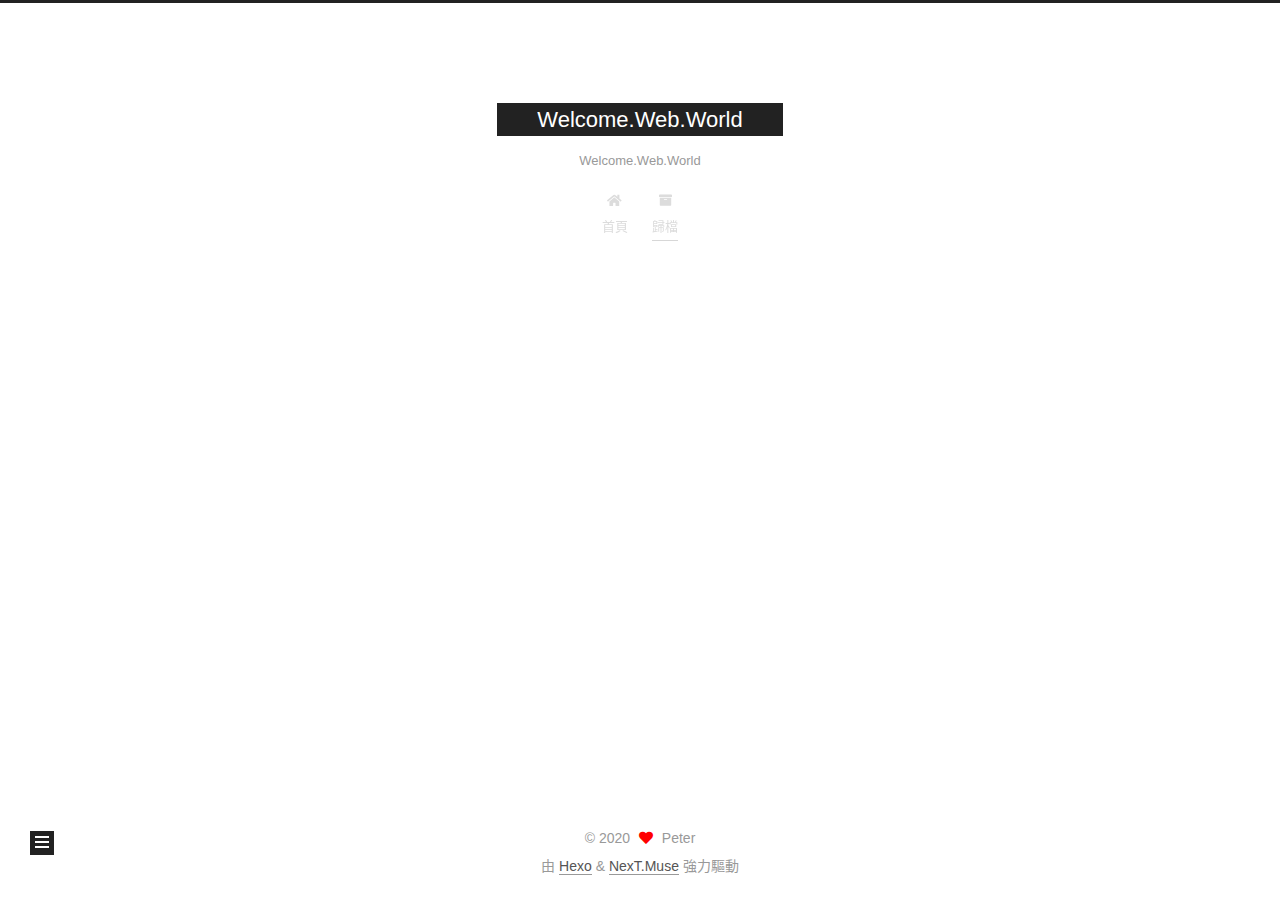
<file: archives/2020/09/index.html>
<!DOCTYPE html>
<html lang="zh-TW">
<head>
  <meta charset="UTF-8">
<meta name="viewport" content="width=device-width, initial-scale=1, maximum-scale=2">
<meta name="theme-color" content="#222">
<meta name="generator" content="Hexo 5.2.0">
  <link rel="apple-touch-icon" sizes="180x180" href="/images/apple-touch-icon-next.png">
  <link rel="icon" type="image/png" sizes="32x32" href="/images/favicon-32x32-next.png">
  <link rel="icon" type="image/png" sizes="16x16" href="/images/favicon-16x16-next.png">
  <link rel="mask-icon" href="/images/logo.svg" color="#222">

<link rel="stylesheet" href="/css/main.css">


<link rel="stylesheet" href="/lib/font-awesome/css/all.min.css">

<script id="hexo-configurations">
    var NexT = window.NexT || {};
    var CONFIG = {"hostname":"peter01twn.github.io","root":"/","scheme":"Muse","version":"7.8.0","exturl":false,"sidebar":{"position":"left","display":"post","padding":18,"offset":12,"onmobile":false},"copycode":{"enable":false,"show_result":false,"style":null},"back2top":{"enable":true,"sidebar":false,"scrollpercent":false},"bookmark":{"enable":false,"color":"#222","save":"auto"},"fancybox":false,"mediumzoom":false,"lazyload":false,"pangu":false,"comments":{"style":"tabs","active":null,"storage":true,"lazyload":false,"nav":null},"algolia":{"hits":{"per_page":10},"labels":{"input_placeholder":"Search for Posts","hits_empty":"We didn't find any results for the search: ${query}","hits_stats":"${hits} results found in ${time} ms"}},"localsearch":{"enable":false,"trigger":"auto","top_n_per_article":1,"unescape":false,"preload":false},"motion":{"enable":true,"async":false,"transition":{"post_block":"fadeIn","post_header":"slideDownIn","post_body":"slideDownIn","coll_header":"slideLeftIn","sidebar":"slideUpIn"}}};
  </script>

  <meta property="og:type" content="website">
<meta property="og:title" content="Welcome.Web.World">
<meta property="og:url" content="http://peter01twn.github.io/archives/2020/09/index.html">
<meta property="og:site_name" content="Welcome.Web.World">
<meta property="og:locale" content="zh_TW">
<meta property="article:author" content="Peter">
<meta name="twitter:card" content="summary">

<link rel="canonical" href="http://peter01twn.github.io/archives/2020/09/">


<script id="page-configurations">
  // https://hexo.io/docs/variables.html
  CONFIG.page = {
    sidebar: "",
    isHome : false,
    isPost : false,
    lang   : 'zh-TW'
  };
</script>

  <title>歸檔 | Welcome.Web.World</title>
  






  <noscript>
  <style>
  .use-motion .brand,
  .use-motion .menu-item,
  .sidebar-inner,
  .use-motion .post-block,
  .use-motion .pagination,
  .use-motion .comments,
  .use-motion .post-header,
  .use-motion .post-body,
  .use-motion .collection-header { opacity: initial; }

  .use-motion .site-title,
  .use-motion .site-subtitle {
    opacity: initial;
    top: initial;
  }

  .use-motion .logo-line-before i { left: initial; }
  .use-motion .logo-line-after i { right: initial; }
  </style>
</noscript>

<link rel="alternate" href="/atom.xml" title="Welcome.Web.World" type="application/atom+xml">
</head>

<body itemscope itemtype="http://schema.org/WebPage">
  <div class="container use-motion">
    <div class="headband"></div>

    <header class="header" itemscope itemtype="http://schema.org/WPHeader">
      <div class="header-inner"><div class="site-brand-container">
  <div class="site-nav-toggle">
    <div class="toggle" aria-label="切換導航欄">
      <span class="toggle-line toggle-line-first"></span>
      <span class="toggle-line toggle-line-middle"></span>
      <span class="toggle-line toggle-line-last"></span>
    </div>
  </div>

  <div class="site-meta">

    <a href="/" class="brand" rel="start">
      <span class="logo-line-before"><i></i></span>
      <h1 class="site-title">Welcome.Web.World</h1>
      <span class="logo-line-after"><i></i></span>
    </a>
      <p class="site-subtitle" itemprop="description">Welcome.Web.World</p>
  </div>

  <div class="site-nav-right">
    <div class="toggle popup-trigger">
    </div>
  </div>
</div>




<nav class="site-nav">
  <ul id="menu" class="main-menu menu">
        <li class="menu-item menu-item-home">

    <a href="/" rel="section"><i class="fa fa-home fa-fw"></i>首頁</a>

  </li>
        <li class="menu-item menu-item-archives">

    <a href="/archives/" rel="section"><i class="fa fa-archive fa-fw"></i>歸檔</a>

  </li>
  </ul>
</nav>




</div>
    </header>

    
  <div class="back-to-top">
    <i class="fa fa-arrow-up"></i>
    <span>0%</span>
  </div>


    <main class="main">
      <div class="main-inner">
        <div class="content-wrap">
          

          <div class="content archive">
            

  
  
  
  <div class="post-block">
    <div class="posts-collapse">
      <div class="collection-title">
        <span class="collection-header">嗯..! 目前共有 3 篇文章。 繼續努力。</span>
      </div>

      
    <div class="collection-year">
      <span class="collection-header">2020</span>
    </div>

  <article itemscope itemtype="http://schema.org/Article">
    <header class="post-header">

      <div class="post-meta">
        <time itemprop="dateCreated"
              datetime="2020-09-22T21:37:50+08:00"
              content="2020-09-22">
          09-22
        </time>
      </div>

      <div class="post-title">
          <a class="post-title-link" href="/2020/09/22/test/" itemprop="url">
            <span itemprop="name">test</span>
          </a>
      </div>

    </header>
  </article>

  <article itemscope itemtype="http://schema.org/Article">
    <header class="post-header">

      <div class="post-meta">
        <time itemprop="dateCreated"
              datetime="2020-09-20T23:55:51+08:00"
              content="2020-09-20">
          09-20
        </time>
      </div>

      <div class="post-title">
          <a class="post-title-link" href="/2020/09/20/my-first-article/" itemprop="url">
            <span itemprop="name">my first article</span>
          </a>
      </div>

    </header>
  </article>

  <article itemscope itemtype="http://schema.org/Article">
    <header class="post-header">

      <div class="post-meta">
        <time itemprop="dateCreated"
              datetime="2020-09-20T23:45:52+08:00"
              content="2020-09-20">
          09-20
        </time>
      </div>

      <div class="post-title">
          <a class="post-title-link" href="/2020/09/20/hello-world/" itemprop="url">
            <span itemprop="name">Hello World</span>
          </a>
      </div>

    </header>
  </article>


    </div>
  </div>
  
  
  

  



          </div>
          

<script>
  window.addEventListener('tabs:register', () => {
    let { activeClass } = CONFIG.comments;
    if (CONFIG.comments.storage) {
      activeClass = localStorage.getItem('comments_active') || activeClass;
    }
    if (activeClass) {
      let activeTab = document.querySelector(`a[href="#comment-${activeClass}"]`);
      if (activeTab) {
        activeTab.click();
      }
    }
  });
  if (CONFIG.comments.storage) {
    window.addEventListener('tabs:click', event => {
      if (!event.target.matches('.tabs-comment .tab-content .tab-pane')) return;
      let commentClass = event.target.classList[1];
      localStorage.setItem('comments_active', commentClass);
    });
  }
</script>

        </div>
          
  
  <div class="toggle sidebar-toggle">
    <span class="toggle-line toggle-line-first"></span>
    <span class="toggle-line toggle-line-middle"></span>
    <span class="toggle-line toggle-line-last"></span>
  </div>

  <aside class="sidebar">
    <div class="sidebar-inner">

      <ul class="sidebar-nav motion-element">
        <li class="sidebar-nav-toc">
          文章目錄
        </li>
        <li class="sidebar-nav-overview">
          本站概要
        </li>
      </ul>

      <!--noindex-->
      <div class="post-toc-wrap sidebar-panel">
      </div>
      <!--/noindex-->

      <div class="site-overview-wrap sidebar-panel">
        <div class="site-author motion-element" itemprop="author" itemscope itemtype="http://schema.org/Person">
  <p class="site-author-name" itemprop="name">Peter</p>
  <div class="site-description" itemprop="description"></div>
</div>
<div class="site-state-wrap motion-element">
  <nav class="site-state">
      <div class="site-state-item site-state-posts">
          <a href="/archives/">
        
          <span class="site-state-item-count">3</span>
          <span class="site-state-item-name">文章</span>
        </a>
      </div>
  </nav>
</div>



      </div>

    </div>
  </aside>
  <div id="sidebar-dimmer"></div>


      </div>
    </main>

    <footer class="footer">
      <div class="footer-inner">
        

        

<div class="copyright">
  
  &copy; 
  <span itemprop="copyrightYear">2020</span>
  <span class="with-love">
    <i class="fa fa-heart"></i>
  </span>
  <span class="author" itemprop="copyrightHolder">Peter</span>
</div>
  <div class="powered-by">由 <a href="https://hexo.io/" class="theme-link" rel="noopener" target="_blank">Hexo</a> & <a href="https://muse.theme-next.org/" class="theme-link" rel="noopener" target="_blank">NexT.Muse</a> 強力驅動
  </div>

        








      </div>
    </footer>
  </div>

  
  <script src="/lib/anime.min.js"></script>
  <script src="/lib/velocity/velocity.min.js"></script>
  <script src="/lib/velocity/velocity.ui.min.js"></script>

<script src="/js/utils.js"></script>

<script src="/js/motion.js"></script>


<script src="/js/schemes/muse.js"></script>


<script src="/js/next-boot.js"></script>




  















  

  

</body>
</html>
</file>
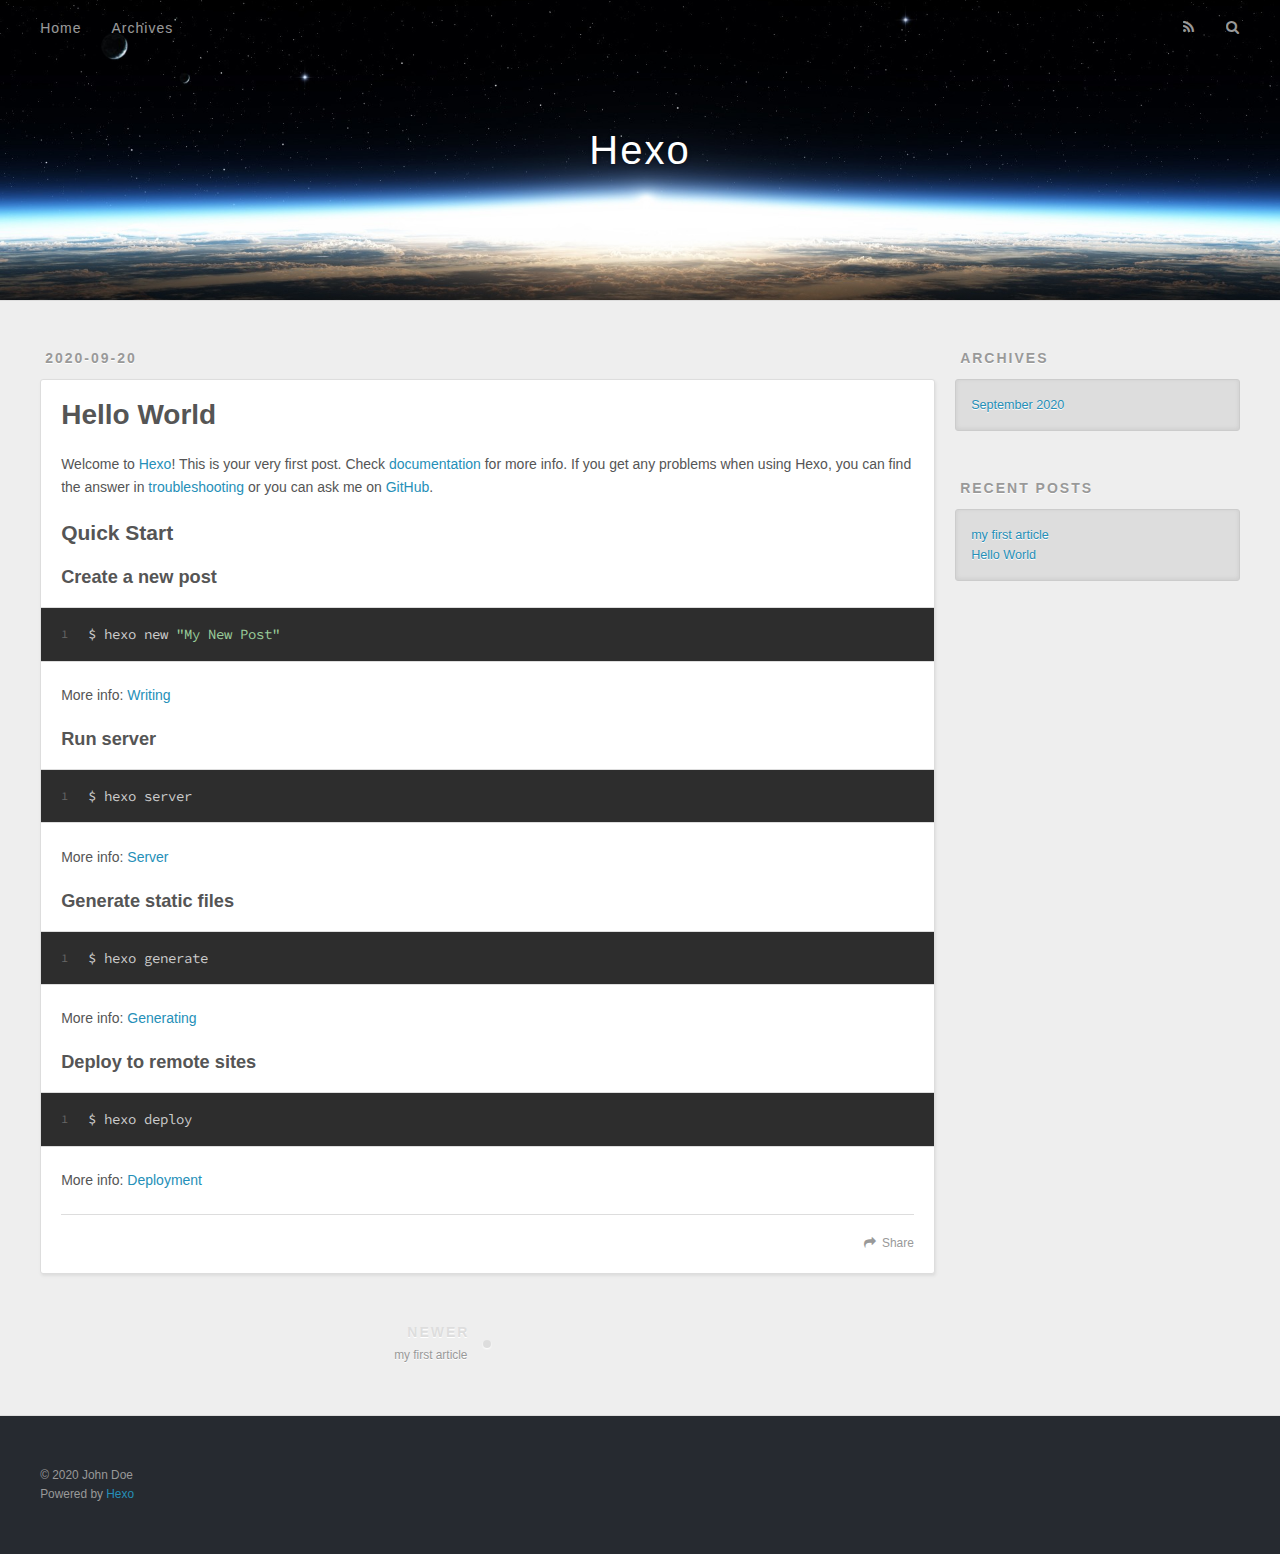
<file: 2020/09/20/hello-world/index.html>
<!DOCTYPE html>
<html>
<head>
  <meta charset="utf-8">
  

  
  <title>Hello World | Hexo</title>
  <meta name="viewport" content="width=device-width, initial-scale=1, maximum-scale=1">
  <meta name="description" content="Welcome to Hexo! This is your very first post. Check documentation for more info. If you get any problems when using Hexo, you can find the answer in troubleshooting or you can ask me on GitHub. Quick">
<meta property="og:type" content="article">
<meta property="og:title" content="Hello World">
<meta property="og:url" content="http://example.com/2020/09/20/hello-world/index.html">
<meta property="og:site_name" content="Hexo">
<meta property="og:description" content="Welcome to Hexo! This is your very first post. Check documentation for more info. If you get any problems when using Hexo, you can find the answer in troubleshooting or you can ask me on GitHub. Quick">
<meta property="og:locale" content="en_US">
<meta property="article:published_time" content="2020-09-20T15:45:52.352Z">
<meta property="article:modified_time" content="2020-09-20T15:45:52.352Z">
<meta property="article:author" content="John Doe">
<meta name="twitter:card" content="summary">
  
    <link rel="alternate" href="/atom.xml" title="Hexo" type="application/atom+xml">
  
  
    <link rel="icon" href="/favicon.png">
  
  
    <link href="//fonts.googleapis.com/css?family=Source+Code+Pro" rel="stylesheet" type="text/css">
  
  
<link rel="stylesheet" href="/css/style.css">

<meta name="generator" content="Hexo 5.2.0"></head>

<body>
  <div id="container">
    <div id="wrap">
      <header id="header">
  <div id="banner"></div>
  <div id="header-outer" class="outer">
    <div id="header-title" class="inner">
      <h1 id="logo-wrap">
        <a href="/" id="logo">Hexo</a>
      </h1>
      
    </div>
    <div id="header-inner" class="inner">
      <nav id="main-nav">
        <a id="main-nav-toggle" class="nav-icon"></a>
        
          <a class="main-nav-link" href="/">Home</a>
        
          <a class="main-nav-link" href="/archives">Archives</a>
        
      </nav>
      <nav id="sub-nav">
        
          <a id="nav-rss-link" class="nav-icon" href="/atom.xml" title="RSS Feed"></a>
        
        <a id="nav-search-btn" class="nav-icon" title="Search"></a>
      </nav>
      <div id="search-form-wrap">
        <form action="//google.com/search" method="get" accept-charset="UTF-8" class="search-form"><input type="search" name="q" class="search-form-input" placeholder="Search"><button type="submit" class="search-form-submit">&#xF002;</button><input type="hidden" name="sitesearch" value="http://example.com"></form>
      </div>
    </div>
  </div>
</header>
      <div class="outer">
        <section id="main"><article id="post-hello-world" class="article article-type-post" itemscope itemprop="blogPost">
  <div class="article-meta">
    <a href="/2020/09/20/hello-world/" class="article-date">
  <time datetime="2020-09-20T15:45:52.352Z" itemprop="datePublished">2020-09-20</time>
</a>
    
  </div>
  <div class="article-inner">
    
    
      <header class="article-header">
        
  
    <h1 class="article-title" itemprop="name">
      Hello World
    </h1>
  

      </header>
    
    <div class="article-entry" itemprop="articleBody">
      
        <p>Welcome to <a target="_blank" rel="noopener" href="https://hexo.io/">Hexo</a>! This is your very first post. Check <a target="_blank" rel="noopener" href="https://hexo.io/docs/">documentation</a> for more info. If you get any problems when using Hexo, you can find the answer in <a target="_blank" rel="noopener" href="https://hexo.io/docs/troubleshooting.html">troubleshooting</a> or you can ask me on <a target="_blank" rel="noopener" href="https://github.com/hexojs/hexo/issues">GitHub</a>.</p>
<h2 id="Quick-Start"><a href="#Quick-Start" class="headerlink" title="Quick Start"></a>Quick Start</h2><h3 id="Create-a-new-post"><a href="#Create-a-new-post" class="headerlink" title="Create a new post"></a>Create a new post</h3><figure class="highlight bash"><table><tr><td class="gutter"><pre><span class="line">1</span><br></pre></td><td class="code"><pre><span class="line">$ hexo new <span class="string">&quot;My New Post&quot;</span></span><br></pre></td></tr></table></figure>

<p>More info: <a target="_blank" rel="noopener" href="https://hexo.io/docs/writing.html">Writing</a></p>
<h3 id="Run-server"><a href="#Run-server" class="headerlink" title="Run server"></a>Run server</h3><figure class="highlight bash"><table><tr><td class="gutter"><pre><span class="line">1</span><br></pre></td><td class="code"><pre><span class="line">$ hexo server</span><br></pre></td></tr></table></figure>

<p>More info: <a target="_blank" rel="noopener" href="https://hexo.io/docs/server.html">Server</a></p>
<h3 id="Generate-static-files"><a href="#Generate-static-files" class="headerlink" title="Generate static files"></a>Generate static files</h3><figure class="highlight bash"><table><tr><td class="gutter"><pre><span class="line">1</span><br></pre></td><td class="code"><pre><span class="line">$ hexo generate</span><br></pre></td></tr></table></figure>

<p>More info: <a target="_blank" rel="noopener" href="https://hexo.io/docs/generating.html">Generating</a></p>
<h3 id="Deploy-to-remote-sites"><a href="#Deploy-to-remote-sites" class="headerlink" title="Deploy to remote sites"></a>Deploy to remote sites</h3><figure class="highlight bash"><table><tr><td class="gutter"><pre><span class="line">1</span><br></pre></td><td class="code"><pre><span class="line">$ hexo deploy</span><br></pre></td></tr></table></figure>

<p>More info: <a target="_blank" rel="noopener" href="https://hexo.io/docs/one-command-deployment.html">Deployment</a></p>

      
    </div>
    <footer class="article-footer">
      <a data-url="http://example.com/2020/09/20/hello-world/" data-id="ckfb9xynr00008ouk2m97h7c1" class="article-share-link">Share</a>
      
      
    </footer>
  </div>
  
    
<nav id="article-nav">
  
    <a href="/2020/09/20/my-first-article/" id="article-nav-newer" class="article-nav-link-wrap">
      <strong class="article-nav-caption">Newer</strong>
      <div class="article-nav-title">
        
          my first article
        
      </div>
    </a>
  
  
</nav>

  
</article>

</section>
        
          <aside id="sidebar">
  
    

  
    

  
    
  
    
  <div class="widget-wrap">
    <h3 class="widget-title">Archives</h3>
    <div class="widget">
      <ul class="archive-list"><li class="archive-list-item"><a class="archive-list-link" href="/archives/2020/09/">September 2020</a></li></ul>
    </div>
  </div>


  
    
  <div class="widget-wrap">
    <h3 class="widget-title">Recent Posts</h3>
    <div class="widget">
      <ul>
        
          <li>
            <a href="/2020/09/20/my-first-article/">my first article</a>
          </li>
        
          <li>
            <a href="/2020/09/20/hello-world/">Hello World</a>
          </li>
        
      </ul>
    </div>
  </div>

  
</aside>
        
      </div>
      <footer id="footer">
  
  <div class="outer">
    <div id="footer-info" class="inner">
      &copy; 2020 John Doe<br>
      Powered by <a href="http://hexo.io/" target="_blank">Hexo</a>
    </div>
  </div>
</footer>
    </div>
    <nav id="mobile-nav">
  
    <a href="/" class="mobile-nav-link">Home</a>
  
    <a href="/archives" class="mobile-nav-link">Archives</a>
  
</nav>
    

<script src="//ajax.googleapis.com/ajax/libs/jquery/2.0.3/jquery.min.js"></script>


  
<link rel="stylesheet" href="/fancybox/jquery.fancybox.css">

  
<script src="/fancybox/jquery.fancybox.pack.js"></script>




<script src="/js/script.js"></script>




  </div>
</body>
</html>
</file>
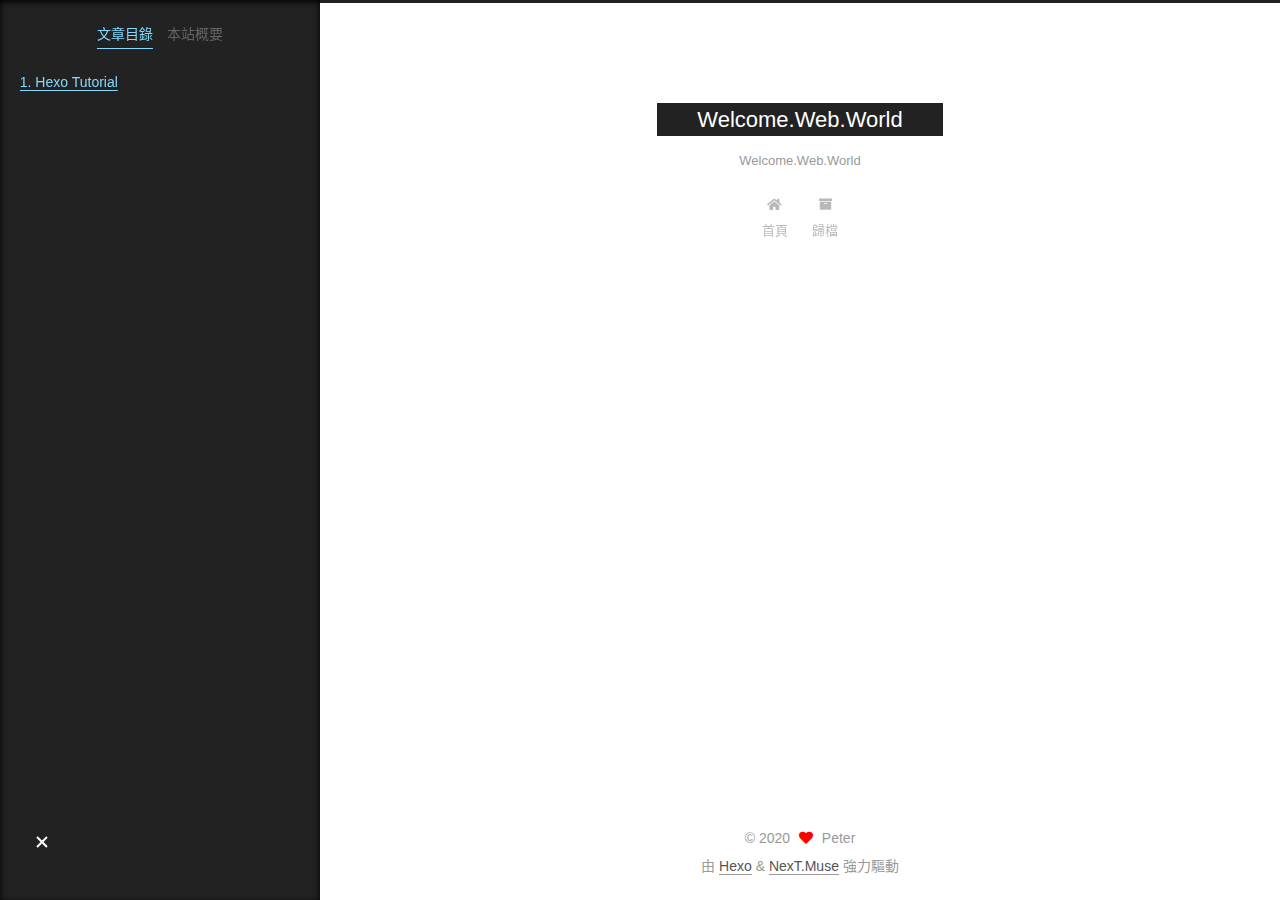
<file: 2020/09/20/my-first-article/index.html>
<!DOCTYPE html>
<html lang="zh-TW">
<head>
  <meta charset="UTF-8">
<meta name="viewport" content="width=device-width, initial-scale=1, maximum-scale=2">
<meta name="theme-color" content="#222">
<meta name="generator" content="Hexo 5.2.0">
  <link rel="apple-touch-icon" sizes="180x180" href="/images/apple-touch-icon-next.png">
  <link rel="icon" type="image/png" sizes="32x32" href="/images/favicon-32x32-next.png">
  <link rel="icon" type="image/png" sizes="16x16" href="/images/favicon-16x16-next.png">
  <link rel="mask-icon" href="/images/logo.svg" color="#222">

<link rel="stylesheet" href="/css/main.css">


<link rel="stylesheet" href="/lib/font-awesome/css/all.min.css">

<script id="hexo-configurations">
    var NexT = window.NexT || {};
    var CONFIG = {"hostname":"peter01twn.github.io","root":"/","scheme":"Muse","version":"7.8.0","exturl":false,"sidebar":{"position":"left","display":"post","padding":18,"offset":12,"onmobile":false},"copycode":{"enable":false,"show_result":false,"style":null},"back2top":{"enable":true,"sidebar":false,"scrollpercent":false},"bookmark":{"enable":false,"color":"#222","save":"auto"},"fancybox":false,"mediumzoom":false,"lazyload":false,"pangu":false,"comments":{"style":"tabs","active":null,"storage":true,"lazyload":false,"nav":null},"algolia":{"hits":{"per_page":10},"labels":{"input_placeholder":"Search for Posts","hits_empty":"We didn't find any results for the search: ${query}","hits_stats":"${hits} results found in ${time} ms"}},"localsearch":{"enable":false,"trigger":"auto","top_n_per_article":1,"unescape":false,"preload":false},"motion":{"enable":true,"async":false,"transition":{"post_block":"fadeIn","post_header":"slideDownIn","post_body":"slideDownIn","coll_header":"slideLeftIn","sidebar":"slideUpIn"}}};
  </script>

  <meta name="description" content="Hexo Tutorial">
<meta property="og:type" content="article">
<meta property="og:title" content="my first article">
<meta property="og:url" content="http://peter01twn.github.io/2020/09/20/my-first-article/index.html">
<meta property="og:site_name" content="Welcome.Web.World">
<meta property="og:description" content="Hexo Tutorial">
<meta property="og:locale" content="zh_TW">
<meta property="article:published_time" content="2020-09-20T15:55:51.000Z">
<meta property="article:modified_time" content="2020-09-20T16:03:12.088Z">
<meta property="article:author" content="Peter">
<meta name="twitter:card" content="summary">

<link rel="canonical" href="http://peter01twn.github.io/2020/09/20/my-first-article/">


<script id="page-configurations">
  // https://hexo.io/docs/variables.html
  CONFIG.page = {
    sidebar: "",
    isHome : false,
    isPost : true,
    lang   : 'zh-TW'
  };
</script>

  <title>my first article | Welcome.Web.World</title>
  






  <noscript>
  <style>
  .use-motion .brand,
  .use-motion .menu-item,
  .sidebar-inner,
  .use-motion .post-block,
  .use-motion .pagination,
  .use-motion .comments,
  .use-motion .post-header,
  .use-motion .post-body,
  .use-motion .collection-header { opacity: initial; }

  .use-motion .site-title,
  .use-motion .site-subtitle {
    opacity: initial;
    top: initial;
  }

  .use-motion .logo-line-before i { left: initial; }
  .use-motion .logo-line-after i { right: initial; }
  </style>
</noscript>

<link rel="alternate" href="/atom.xml" title="Welcome.Web.World" type="application/atom+xml">
</head>

<body itemscope itemtype="http://schema.org/WebPage">
  <div class="container use-motion">
    <div class="headband"></div>

    <header class="header" itemscope itemtype="http://schema.org/WPHeader">
      <div class="header-inner"><div class="site-brand-container">
  <div class="site-nav-toggle">
    <div class="toggle" aria-label="切換導航欄">
      <span class="toggle-line toggle-line-first"></span>
      <span class="toggle-line toggle-line-middle"></span>
      <span class="toggle-line toggle-line-last"></span>
    </div>
  </div>

  <div class="site-meta">

    <a href="/" class="brand" rel="start">
      <span class="logo-line-before"><i></i></span>
      <h1 class="site-title">Welcome.Web.World</h1>
      <span class="logo-line-after"><i></i></span>
    </a>
      <p class="site-subtitle" itemprop="description">Welcome.Web.World</p>
  </div>

  <div class="site-nav-right">
    <div class="toggle popup-trigger">
    </div>
  </div>
</div>




<nav class="site-nav">
  <ul id="menu" class="main-menu menu">
        <li class="menu-item menu-item-home">

    <a href="/" rel="section"><i class="fa fa-home fa-fw"></i>首頁</a>

  </li>
        <li class="menu-item menu-item-archives">

    <a href="/archives/" rel="section"><i class="fa fa-archive fa-fw"></i>歸檔</a>

  </li>
  </ul>
</nav>




</div>
    </header>

    
  <div class="back-to-top">
    <i class="fa fa-arrow-up"></i>
    <span>0%</span>
  </div>


    <main class="main">
      <div class="main-inner">
        <div class="content-wrap">
          

          <div class="content post posts-expand">
            

    
  
  
  <article itemscope itemtype="http://schema.org/Article" class="post-block" lang="zh-TW">
    <link itemprop="mainEntityOfPage" href="http://peter01twn.github.io/2020/09/20/my-first-article/">

    <span hidden itemprop="author" itemscope itemtype="http://schema.org/Person">
      <meta itemprop="image" content="/images/avatar.gif">
      <meta itemprop="name" content="Peter">
      <meta itemprop="description" content="">
    </span>

    <span hidden itemprop="publisher" itemscope itemtype="http://schema.org/Organization">
      <meta itemprop="name" content="Welcome.Web.World">
    </span>
      <header class="post-header">
        <h1 class="post-title" itemprop="name headline">
          my first article
        </h1>

        <div class="post-meta">
            <span class="post-meta-item">
              <span class="post-meta-item-icon">
                <i class="far fa-calendar"></i>
              </span>
              <span class="post-meta-item-text">發表於</span>

              <time title="創建時間：2020-09-20 23:55:51" itemprop="dateCreated datePublished" datetime="2020-09-20T23:55:51+08:00">2020-09-20</time>
            </span>
              <span class="post-meta-item">
                <span class="post-meta-item-icon">
                  <i class="far fa-calendar-check"></i>
                </span>
                <span class="post-meta-item-text">更新於</span>
                <time title="修改時間：2020-09-21 00:03:12" itemprop="dateModified" datetime="2020-09-21T00:03:12+08:00">2020-09-21</time>
              </span>

          

        </div>
      </header>

    
    
    
    <div class="post-body" itemprop="articleBody">

      
        <h1 id="Hexo-Tutorial"><a href="#Hexo-Tutorial" class="headerlink" title="Hexo Tutorial"></a>Hexo Tutorial</h1>
    </div>

    
    
    

      <footer class="post-footer">

        


        
    <div class="post-nav">
      <div class="post-nav-item">
    <a href="/2020/09/20/hello-world/" rel="prev" title="Hello World">
      <i class="fa fa-chevron-left"></i> Hello World
    </a></div>
      <div class="post-nav-item">
    <a href="/2020/09/22/test/" rel="next" title="test">
      test <i class="fa fa-chevron-right"></i>
    </a></div>
    </div>
      </footer>
    
  </article>
  
  
  



          </div>
          

<script>
  window.addEventListener('tabs:register', () => {
    let { activeClass } = CONFIG.comments;
    if (CONFIG.comments.storage) {
      activeClass = localStorage.getItem('comments_active') || activeClass;
    }
    if (activeClass) {
      let activeTab = document.querySelector(`a[href="#comment-${activeClass}"]`);
      if (activeTab) {
        activeTab.click();
      }
    }
  });
  if (CONFIG.comments.storage) {
    window.addEventListener('tabs:click', event => {
      if (!event.target.matches('.tabs-comment .tab-content .tab-pane')) return;
      let commentClass = event.target.classList[1];
      localStorage.setItem('comments_active', commentClass);
    });
  }
</script>

        </div>
          
  
  <div class="toggle sidebar-toggle">
    <span class="toggle-line toggle-line-first"></span>
    <span class="toggle-line toggle-line-middle"></span>
    <span class="toggle-line toggle-line-last"></span>
  </div>

  <aside class="sidebar">
    <div class="sidebar-inner">

      <ul class="sidebar-nav motion-element">
        <li class="sidebar-nav-toc">
          文章目錄
        </li>
        <li class="sidebar-nav-overview">
          本站概要
        </li>
      </ul>

      <!--noindex-->
      <div class="post-toc-wrap sidebar-panel">
          <div class="post-toc motion-element"><ol class="nav"><li class="nav-item nav-level-1"><a class="nav-link" href="#Hexo-Tutorial"><span class="nav-number">1.</span> <span class="nav-text">Hexo Tutorial</span></a></li></ol></div>
      </div>
      <!--/noindex-->

      <div class="site-overview-wrap sidebar-panel">
        <div class="site-author motion-element" itemprop="author" itemscope itemtype="http://schema.org/Person">
  <p class="site-author-name" itemprop="name">Peter</p>
  <div class="site-description" itemprop="description"></div>
</div>
<div class="site-state-wrap motion-element">
  <nav class="site-state">
      <div class="site-state-item site-state-posts">
          <a href="/archives/">
        
          <span class="site-state-item-count">3</span>
          <span class="site-state-item-name">文章</span>
        </a>
      </div>
  </nav>
</div>



      </div>

    </div>
  </aside>
  <div id="sidebar-dimmer"></div>


      </div>
    </main>

    <footer class="footer">
      <div class="footer-inner">
        

        

<div class="copyright">
  
  &copy; 
  <span itemprop="copyrightYear">2020</span>
  <span class="with-love">
    <i class="fa fa-heart"></i>
  </span>
  <span class="author" itemprop="copyrightHolder">Peter</span>
</div>
  <div class="powered-by">由 <a href="https://hexo.io/" class="theme-link" rel="noopener" target="_blank">Hexo</a> & <a href="https://muse.theme-next.org/" class="theme-link" rel="noopener" target="_blank">NexT.Muse</a> 強力驅動
  </div>

        








      </div>
    </footer>
  </div>

  
  <script src="/lib/anime.min.js"></script>
  <script src="/lib/velocity/velocity.min.js"></script>
  <script src="/lib/velocity/velocity.ui.min.js"></script>

<script src="/js/utils.js"></script>

<script src="/js/motion.js"></script>


<script src="/js/schemes/muse.js"></script>


<script src="/js/next-boot.js"></script>




  















  

  

</body>
</html>
</file>
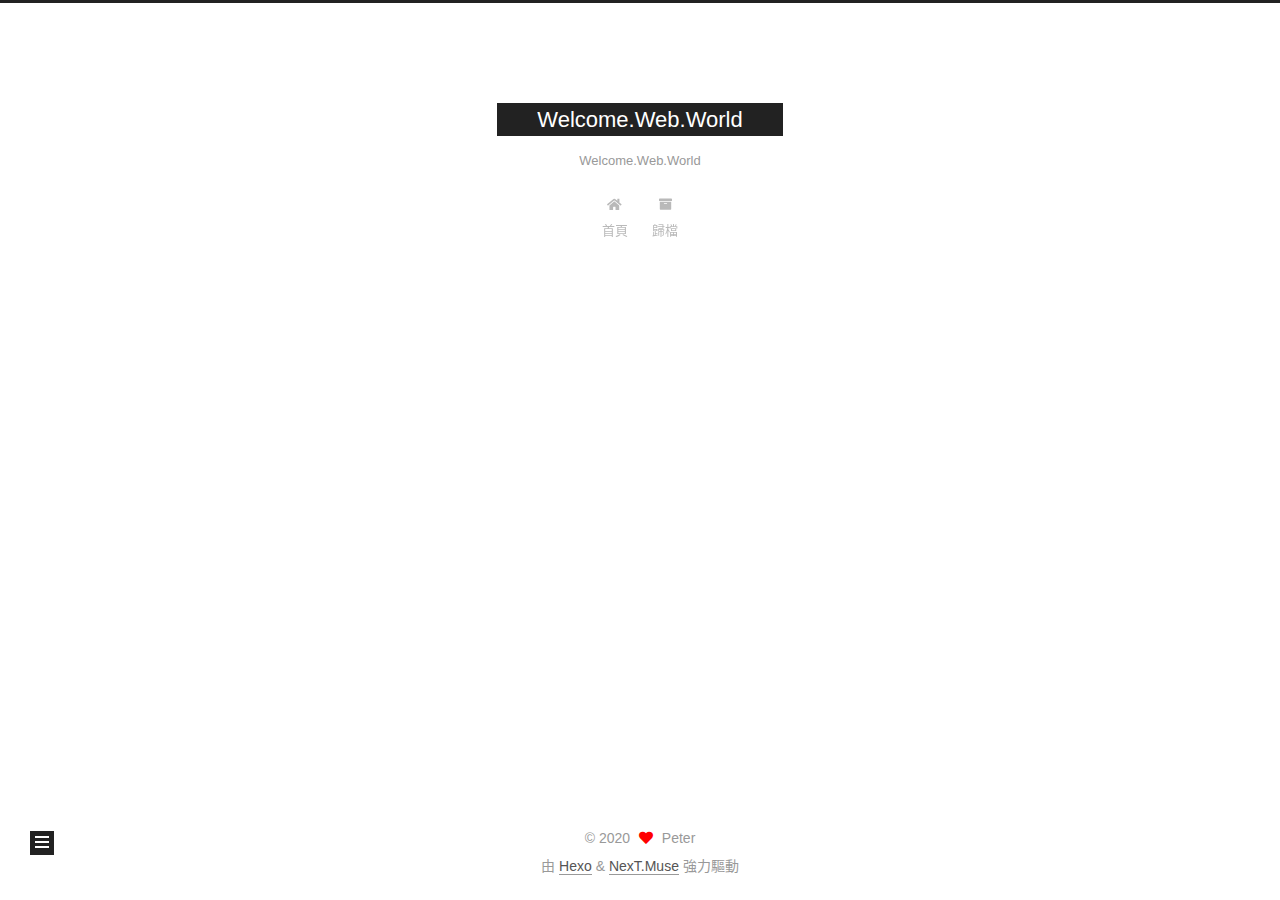
<file: 2020/09/22/test/index.html>
<!DOCTYPE html>
<html lang="zh-TW">
<head>
  <meta charset="UTF-8">
<meta name="viewport" content="width=device-width, initial-scale=1, maximum-scale=2">
<meta name="theme-color" content="#222">
<meta name="generator" content="Hexo 5.2.0">
  <link rel="apple-touch-icon" sizes="180x180" href="/images/apple-touch-icon-next.png">
  <link rel="icon" type="image/png" sizes="32x32" href="/images/favicon-32x32-next.png">
  <link rel="icon" type="image/png" sizes="16x16" href="/images/favicon-16x16-next.png">
  <link rel="mask-icon" href="/images/logo.svg" color="#222">

<link rel="stylesheet" href="/css/main.css">


<link rel="stylesheet" href="/lib/font-awesome/css/all.min.css">

<script id="hexo-configurations">
    var NexT = window.NexT || {};
    var CONFIG = {"hostname":"peter01twn.github.io","root":"/","scheme":"Muse","version":"7.8.0","exturl":false,"sidebar":{"position":"left","display":"post","padding":18,"offset":12,"onmobile":false},"copycode":{"enable":false,"show_result":false,"style":null},"back2top":{"enable":true,"sidebar":false,"scrollpercent":false},"bookmark":{"enable":false,"color":"#222","save":"auto"},"fancybox":false,"mediumzoom":false,"lazyload":false,"pangu":false,"comments":{"style":"tabs","active":null,"storage":true,"lazyload":false,"nav":null},"algolia":{"hits":{"per_page":10},"labels":{"input_placeholder":"Search for Posts","hits_empty":"We didn't find any results for the search: ${query}","hits_stats":"${hits} results found in ${time} ms"}},"localsearch":{"enable":false,"trigger":"auto","top_n_per_article":1,"unescape":false,"preload":false},"motion":{"enable":true,"async":false,"transition":{"post_block":"fadeIn","post_header":"slideDownIn","post_body":"slideDownIn","coll_header":"slideLeftIn","sidebar":"slideUpIn"}}};
  </script>

  <meta property="og:type" content="article">
<meta property="og:title" content="test">
<meta property="og:url" content="http://peter01twn.github.io/2020/09/22/test/index.html">
<meta property="og:site_name" content="Welcome.Web.World">
<meta property="og:locale" content="zh_TW">
<meta property="article:published_time" content="2020-09-22T13:37:50.000Z">
<meta property="article:modified_time" content="2020-09-22T13:37:50.649Z">
<meta property="article:author" content="Peter">
<meta name="twitter:card" content="summary">

<link rel="canonical" href="http://peter01twn.github.io/2020/09/22/test/">


<script id="page-configurations">
  // https://hexo.io/docs/variables.html
  CONFIG.page = {
    sidebar: "",
    isHome : false,
    isPost : true,
    lang   : 'zh-TW'
  };
</script>

  <title>test | Welcome.Web.World</title>
  






  <noscript>
  <style>
  .use-motion .brand,
  .use-motion .menu-item,
  .sidebar-inner,
  .use-motion .post-block,
  .use-motion .pagination,
  .use-motion .comments,
  .use-motion .post-header,
  .use-motion .post-body,
  .use-motion .collection-header { opacity: initial; }

  .use-motion .site-title,
  .use-motion .site-subtitle {
    opacity: initial;
    top: initial;
  }

  .use-motion .logo-line-before i { left: initial; }
  .use-motion .logo-line-after i { right: initial; }
  </style>
</noscript>

<link rel="alternate" href="/atom.xml" title="Welcome.Web.World" type="application/atom+xml">
</head>

<body itemscope itemtype="http://schema.org/WebPage">
  <div class="container use-motion">
    <div class="headband"></div>

    <header class="header" itemscope itemtype="http://schema.org/WPHeader">
      <div class="header-inner"><div class="site-brand-container">
  <div class="site-nav-toggle">
    <div class="toggle" aria-label="切換導航欄">
      <span class="toggle-line toggle-line-first"></span>
      <span class="toggle-line toggle-line-middle"></span>
      <span class="toggle-line toggle-line-last"></span>
    </div>
  </div>

  <div class="site-meta">

    <a href="/" class="brand" rel="start">
      <span class="logo-line-before"><i></i></span>
      <h1 class="site-title">Welcome.Web.World</h1>
      <span class="logo-line-after"><i></i></span>
    </a>
      <p class="site-subtitle" itemprop="description">Welcome.Web.World</p>
  </div>

  <div class="site-nav-right">
    <div class="toggle popup-trigger">
    </div>
  </div>
</div>




<nav class="site-nav">
  <ul id="menu" class="main-menu menu">
        <li class="menu-item menu-item-home">

    <a href="/" rel="section"><i class="fa fa-home fa-fw"></i>首頁</a>

  </li>
        <li class="menu-item menu-item-archives">

    <a href="/archives/" rel="section"><i class="fa fa-archive fa-fw"></i>歸檔</a>

  </li>
  </ul>
</nav>




</div>
    </header>

    
  <div class="back-to-top">
    <i class="fa fa-arrow-up"></i>
    <span>0%</span>
  </div>


    <main class="main">
      <div class="main-inner">
        <div class="content-wrap">
          

          <div class="content post posts-expand">
            

    
  
  
  <article itemscope itemtype="http://schema.org/Article" class="post-block" lang="zh-TW">
    <link itemprop="mainEntityOfPage" href="http://peter01twn.github.io/2020/09/22/test/">

    <span hidden itemprop="author" itemscope itemtype="http://schema.org/Person">
      <meta itemprop="image" content="/images/avatar.gif">
      <meta itemprop="name" content="Peter">
      <meta itemprop="description" content="">
    </span>

    <span hidden itemprop="publisher" itemscope itemtype="http://schema.org/Organization">
      <meta itemprop="name" content="Welcome.Web.World">
    </span>
      <header class="post-header">
        <h1 class="post-title" itemprop="name headline">
          test
        </h1>

        <div class="post-meta">
            <span class="post-meta-item">
              <span class="post-meta-item-icon">
                <i class="far fa-calendar"></i>
              </span>
              <span class="post-meta-item-text">發表於</span>

              <time title="創建時間：2020-09-22 21:37:50" itemprop="dateCreated datePublished" datetime="2020-09-22T21:37:50+08:00">2020-09-22</time>
            </span>

          

        </div>
      </header>

    
    
    
    <div class="post-body" itemprop="articleBody">

      
        
    </div>

    
    
    

      <footer class="post-footer">

        


        
    <div class="post-nav">
      <div class="post-nav-item">
    <a href="/2020/09/20/my-first-article/" rel="prev" title="my first article">
      <i class="fa fa-chevron-left"></i> my first article
    </a></div>
      <div class="post-nav-item"></div>
    </div>
      </footer>
    
  </article>
  
  
  



          </div>
          

<script>
  window.addEventListener('tabs:register', () => {
    let { activeClass } = CONFIG.comments;
    if (CONFIG.comments.storage) {
      activeClass = localStorage.getItem('comments_active') || activeClass;
    }
    if (activeClass) {
      let activeTab = document.querySelector(`a[href="#comment-${activeClass}"]`);
      if (activeTab) {
        activeTab.click();
      }
    }
  });
  if (CONFIG.comments.storage) {
    window.addEventListener('tabs:click', event => {
      if (!event.target.matches('.tabs-comment .tab-content .tab-pane')) return;
      let commentClass = event.target.classList[1];
      localStorage.setItem('comments_active', commentClass);
    });
  }
</script>

        </div>
          
  
  <div class="toggle sidebar-toggle">
    <span class="toggle-line toggle-line-first"></span>
    <span class="toggle-line toggle-line-middle"></span>
    <span class="toggle-line toggle-line-last"></span>
  </div>

  <aside class="sidebar">
    <div class="sidebar-inner">

      <ul class="sidebar-nav motion-element">
        <li class="sidebar-nav-toc">
          文章目錄
        </li>
        <li class="sidebar-nav-overview">
          本站概要
        </li>
      </ul>

      <!--noindex-->
      <div class="post-toc-wrap sidebar-panel">
      </div>
      <!--/noindex-->

      <div class="site-overview-wrap sidebar-panel">
        <div class="site-author motion-element" itemprop="author" itemscope itemtype="http://schema.org/Person">
  <p class="site-author-name" itemprop="name">Peter</p>
  <div class="site-description" itemprop="description"></div>
</div>
<div class="site-state-wrap motion-element">
  <nav class="site-state">
      <div class="site-state-item site-state-posts">
          <a href="/archives/">
        
          <span class="site-state-item-count">3</span>
          <span class="site-state-item-name">文章</span>
        </a>
      </div>
  </nav>
</div>



      </div>

    </div>
  </aside>
  <div id="sidebar-dimmer"></div>


      </div>
    </main>

    <footer class="footer">
      <div class="footer-inner">
        

        

<div class="copyright">
  
  &copy; 
  <span itemprop="copyrightYear">2020</span>
  <span class="with-love">
    <i class="fa fa-heart"></i>
  </span>
  <span class="author" itemprop="copyrightHolder">Peter</span>
</div>
  <div class="powered-by">由 <a href="https://hexo.io/" class="theme-link" rel="noopener" target="_blank">Hexo</a> & <a href="https://muse.theme-next.org/" class="theme-link" rel="noopener" target="_blank">NexT.Muse</a> 強力驅動
  </div>

        








      </div>
    </footer>
  </div>

  
  <script src="/lib/anime.min.js"></script>
  <script src="/lib/velocity/velocity.min.js"></script>
  <script src="/lib/velocity/velocity.ui.min.js"></script>

<script src="/js/utils.js"></script>

<script src="/js/motion.js"></script>


<script src="/js/schemes/muse.js"></script>


<script src="/js/next-boot.js"></script>




  















  

  

</body>
</html>
</file>
<file: css/main.css>
:root {
  --body-bg-color: #fff;
  --content-bg-color: #fff;
  --card-bg-color: #f5f5f5;
  --text-color: #555;
  --blockquote-color: #666;
  --link-color: #555;
  --link-hover-color: #222;
  --brand-color: #fff;
  --brand-hover-color: #fff;
  --table-row-odd-bg-color: #f9f9f9;
  --table-row-hover-bg-color: #f5f5f5;
  --menu-item-bg-color: #f5f5f5;
  --btn-default-bg: #222;
  --btn-default-color: #fff;
  --btn-default-border-color: #222;
  --btn-default-hover-bg: #fff;
  --btn-default-hover-color: #222;
  --btn-default-hover-border-color: #222;
}
html {
  line-height: 1.15; /* 1 */
  -webkit-text-size-adjust: 100%; /* 2 */
}
body {
  margin: 0;
}
main {
  display: block;
}
h1 {
  font-size: 2em;
  margin: 0.67em 0;
}
hr {
  box-sizing: content-box; /* 1 */
  height: 0; /* 1 */
  overflow: visible; /* 2 */
}
pre {
  font-family: monospace, monospace; /* 1 */
  font-size: 1em; /* 2 */
}
a {
  background: transparent;
}
abbr[title] {
  border-bottom: none; /* 1 */
  text-decoration: underline; /* 2 */
  text-decoration: underline dotted; /* 2 */
}
b,
strong {
  font-weight: bolder;
}
code,
kbd,
samp {
  font-family: monospace, monospace; /* 1 */
  font-size: 1em; /* 2 */
}
small {
  font-size: 80%;
}
sub,
sup {
  font-size: 75%;
  line-height: 0;
  position: relative;
  vertical-align: baseline;
}
sub {
  bottom: -0.25em;
}
sup {
  top: -0.5em;
}
img {
  border-style: none;
}
button,
input,
optgroup,
select,
textarea {
  font-family: inherit; /* 1 */
  font-size: 100%; /* 1 */
  line-height: 1.15; /* 1 */
  margin: 0; /* 2 */
}
button,
input {
/* 1 */
  overflow: visible;
}
button,
select {
/* 1 */
  text-transform: none;
}
button,
[type='button'],
[type='reset'],
[type='submit'] {
  -webkit-appearance: button;
}
button::-moz-focus-inner,
[type='button']::-moz-focus-inner,
[type='reset']::-moz-focus-inner,
[type='submit']::-moz-focus-inner {
  border-style: none;
  padding: 0;
}
button:-moz-focusring,
[type='button']:-moz-focusring,
[type='reset']:-moz-focusring,
[type='submit']:-moz-focusring {
  outline: 1px dotted ButtonText;
}
fieldset {
  padding: 0.35em 0.75em 0.625em;
}
legend {
  box-sizing: border-box; /* 1 */
  color: inherit; /* 2 */
  display: table; /* 1 */
  max-width: 100%; /* 1 */
  padding: 0; /* 3 */
  white-space: normal; /* 1 */
}
progress {
  vertical-align: baseline;
}
textarea {
  overflow: auto;
}
[type='checkbox'],
[type='radio'] {
  box-sizing: border-box; /* 1 */
  padding: 0; /* 2 */
}
[type='number']::-webkit-inner-spin-button,
[type='number']::-webkit-outer-spin-button {
  height: auto;
}
[type='search'] {
  outline-offset: -2px; /* 2 */
  -webkit-appearance: textfield; /* 1 */
}
[type='search']::-webkit-search-decoration {
  -webkit-appearance: none;
}
::-webkit-file-upload-button {
  font: inherit; /* 2 */
  -webkit-appearance: button; /* 1 */
}
details {
  display: block;
}
summary {
  display: list-item;
}
template {
  display: none;
}
[hidden] {
  display: none;
}
::selection {
  background: #262a30;
  color: #eee;
}
html,
body {
  height: 100%;
}
body {
  background: var(--body-bg-color);
  color: var(--text-color);
  font-family: 'Lato', "PingFang SC", "Microsoft YaHei", sans-serif;
  font-size: 1em;
  line-height: 2;
}
@media (max-width: 991px) {
  body {
    padding-left: 0 !important;
    padding-right: 0 !important;
  }
}
h1,
h2,
h3,
h4,
h5,
h6 {
  font-family: 'Lato', "PingFang SC", "Microsoft YaHei", sans-serif;
  font-weight: bold;
  line-height: 1.5;
  margin: 20px 0 15px;
}
h1 {
  font-size: 1.5em;
}
h2 {
  font-size: 1.375em;
}
h3 {
  font-size: 1.25em;
}
h4 {
  font-size: 1.125em;
}
h5 {
  font-size: 1em;
}
h6 {
  font-size: 0.875em;
}
p {
  margin: 0 0 20px 0;
}
a,
span.exturl {
  border-bottom: 1px solid #999;
  color: var(--link-color);
  outline: 0;
  text-decoration: none;
  overflow-wrap: break-word;
  word-wrap: break-word;
  cursor: pointer;
}
a:hover,
span.exturl:hover {
  border-bottom-color: var(--link-hover-color);
  color: var(--link-hover-color);
}
iframe,
img,
video {
  display: block;
  margin-left: auto;
  margin-right: auto;
  max-width: 100%;
}
hr {
  background-image: repeating-linear-gradient(-45deg, #ddd, #ddd 4px, transparent 4px, transparent 8px);
  border: 0;
  height: 3px;
  margin: 40px 0;
}
blockquote {
  border-left: 4px solid #ddd;
  color: var(--blockquote-color);
  margin: 0;
  padding: 0 15px;
}
blockquote cite::before {
  content: '-';
  padding: 0 5px;
}
dt {
  font-weight: bold;
}
dd {
  margin: 0;
  padding: 0;
}
kbd {
  background-color: #f5f5f5;
  background-image: linear-gradient(#eee, #fff, #eee);
  border: 1px solid #ccc;
  border-radius: 0.2em;
  box-shadow: 0.1em 0.1em 0.2em rgba(0,0,0,0.1);
  color: #555;
  font-family: inherit;
  padding: 0.1em 0.3em;
  white-space: nowrap;
}
.table-container {
  overflow: auto;
}
table {
  border-collapse: collapse;
  border-spacing: 0;
  font-size: 0.875em;
  margin: 0 0 20px 0;
  width: 100%;
}
tbody tr:nth-of-type(odd) {
  background: var(--table-row-odd-bg-color);
}
tbody tr:hover {
  background: var(--table-row-hover-bg-color);
}
caption,
th,
td {
  font-weight: normal;
  padding: 8px;
  vertical-align: middle;
}
th,
td {
  border: 1px solid #ddd;
  border-bottom: 3px solid #ddd;
}
th {
  font-weight: 700;
  padding-bottom: 10px;
}
td {
  border-bottom-width: 1px;
}
.btn {
  background: var(--btn-default-bg);
  border: 2px solid var(--btn-default-border-color);
  border-radius: 0;
  color: var(--btn-default-color);
  display: inline-block;
  font-size: 0.875em;
  line-height: 2;
  padding: 0 20px;
  text-decoration: none;
  transition-property: background-color;
  transition-delay: 0s;
  transition-duration: 0.2s;
  transition-timing-function: ease-in-out;
}
.btn:hover {
  background: var(--btn-default-hover-bg);
  border-color: var(--btn-default-hover-border-color);
  color: var(--btn-default-hover-color);
}
.btn + .btn {
  margin: 0 0 8px 8px;
}
.btn .fa-fw {
  text-align: left;
  width: 1.285714285714286em;
}
.toggle {
  line-height: 0;
}
.toggle .toggle-line {
  background: #fff;
  display: inline-block;
  height: 2px;
  left: 0;
  position: relative;
  top: 0;
  transition: all 0.4s;
  vertical-align: top;
  width: 100%;
}
.toggle .toggle-line:not(:first-child) {
  margin-top: 3px;
}
.toggle.toggle-arrow .toggle-line-first {
  left: 50%;
  top: 2px;
  transform: rotate(45deg);
  width: 50%;
}
.toggle.toggle-arrow .toggle-line-middle {
  left: 2px;
  width: 90%;
}
.toggle.toggle-arrow .toggle-line-last {
  left: 50%;
  top: -2px;
  transform: rotate(-45deg);
  width: 50%;
}
.toggle.toggle-close .toggle-line-first {
  transform: rotate(-45deg);
  top: 5px;
}
.toggle.toggle-close .toggle-line-middle {
  opacity: 0;
}
.toggle.toggle-close .toggle-line-last {
  transform: rotate(45deg);
  top: -5px;
}
.highlight,
pre {
  background: #f7f7f7;
  color: #4d4d4c;
  line-height: 1.6;
  margin: 0 auto 20px;
}
pre,
code {
  font-family: consolas, Menlo, monospace, "PingFang SC", "Microsoft YaHei";
}
code {
  background: #eee;
  border-radius: 3px;
  color: #555;
  padding: 2px 4px;
  overflow-wrap: break-word;
  word-wrap: break-word;
}
.highlight *::selection {
  background: #d6d6d6;
}
.highlight pre {
  border: 0;
  margin: 0;
  padding: 10px 0;
}
.highlight table {
  border: 0;
  margin: 0;
  width: auto;
}
.highlight td {
  border: 0;
  padding: 0;
}
.highlight figcaption {
  background: #eff2f3;
  color: #4d4d4c;
  display: flex;
  font-size: 0.875em;
  justify-content: space-between;
  line-height: 1.2;
  padding: 0.5em;
}
.highlight figcaption a {
  color: #4d4d4c;
}
.highlight figcaption a:hover {
  border-bottom-color: #4d4d4c;
}
.highlight .gutter {
  -moz-user-select: none;
  -ms-user-select: none;
  -webkit-user-select: none;
  user-select: none;
}
.highlight .gutter pre {
  background: #eff2f3;
  color: #869194;
  padding-left: 10px;
  padding-right: 10px;
  text-align: right;
}
.highlight .code pre {
  background: #f7f7f7;
  padding-left: 10px;
  width: 100%;
}
.gist table {
  width: auto;
}
.gist table td {
  border: 0;
}
pre {
  overflow: auto;
  padding: 10px;
}
pre code {
  background: none;
  color: #4d4d4c;
  font-size: 0.875em;
  padding: 0;
  text-shadow: none;
}
pre .deletion {
  background: #fdd;
}
pre .addition {
  background: #dfd;
}
pre .meta {
  color: #eab700;
  -moz-user-select: none;
  -ms-user-select: none;
  -webkit-user-select: none;
  user-select: none;
}
pre .comment {
  color: #8e908c;
}
pre .variable,
pre .attribute,
pre .tag,
pre .name,
pre .regexp,
pre .ruby .constant,
pre .xml .tag .title,
pre .xml .pi,
pre .xml .doctype,
pre .html .doctype,
pre .css .id,
pre .css .class,
pre .css .pseudo {
  color: #c82829;
}
pre .number,
pre .preprocessor,
pre .built_in,
pre .builtin-name,
pre .literal,
pre .params,
pre .constant,
pre .command {
  color: #f5871f;
}
pre .ruby .class .title,
pre .css .rules .attribute,
pre .string,
pre .symbol,
pre .value,
pre .inheritance,
pre .header,
pre .ruby .symbol,
pre .xml .cdata,
pre .special,
pre .formula {
  color: #718c00;
}
pre .title,
pre .css .hexcolor {
  color: #3e999f;
}
pre .function,
pre .python .decorator,
pre .python .title,
pre .ruby .function .title,
pre .ruby .title .keyword,
pre .perl .sub,
pre .javascript .title,
pre .coffeescript .title {
  color: #4271ae;
}
pre .keyword,
pre .javascript .function {
  color: #8959a8;
}
.blockquote-center {
  border-left: none;
  margin: 40px 0;
  padding: 0;
  position: relative;
  text-align: center;
}
.blockquote-center .fa {
  display: block;
  opacity: 0.6;
  position: absolute;
  width: 100%;
}
.blockquote-center .fa-quote-left {
  border-top: 1px solid #ccc;
  text-align: left;
  top: -20px;
}
.blockquote-center .fa-quote-right {
  border-bottom: 1px solid #ccc;
  text-align: right;
  bottom: -20px;
}
.blockquote-center p,
.blockquote-center div {
  text-align: center;
}
.post-body .group-picture img {
  margin: 0 auto;
  padding: 0 3px;
}
.group-picture-row {
  margin-bottom: 6px;
  overflow: hidden;
}
.group-picture-column {
  float: left;
  margin-bottom: 10px;
}
.post-body .label {
  color: #555;
  display: inline;
  padding: 0 2px;
}
.post-body .label.default {
  background: #f0f0f0;
}
.post-body .label.primary {
  background: #efe6f7;
}
.post-body .label.info {
  background: #e5f2f8;
}
.post-body .label.success {
  background: #e7f4e9;
}
.post-body .label.warning {
  background: #fcf6e1;
}
.post-body .label.danger {
  background: #fae8eb;
}
.post-body .tabs {
  margin-bottom: 20px;
}
.post-body .tabs,
.tabs-comment {
  display: block;
  padding-top: 10px;
  position: relative;
}
.post-body .tabs ul.nav-tabs,
.tabs-comment ul.nav-tabs {
  display: flex;
  flex-wrap: wrap;
  margin: 0;
  margin-bottom: -1px;
  padding: 0;
}
@media (max-width: 413px) {
  .post-body .tabs ul.nav-tabs,
  .tabs-comment ul.nav-tabs {
    display: block;
    margin-bottom: 5px;
  }
}
.post-body .tabs ul.nav-tabs li.tab,
.tabs-comment ul.nav-tabs li.tab {
  border-bottom: 1px solid #ddd;
  border-left: 1px solid transparent;
  border-right: 1px solid transparent;
  border-top: 3px solid transparent;
  flex-grow: 1;
  list-style-type: none;
  border-radius: 0 0 0 0;
}
@media (max-width: 413px) {
  .post-body .tabs ul.nav-tabs li.tab,
  .tabs-comment ul.nav-tabs li.tab {
    border-bottom: 1px solid transparent;
    border-left: 3px solid transparent;
    border-right: 1px solid transparent;
    border-top: 1px solid transparent;
  }
}
@media (max-width: 413px) {
  .post-body .tabs ul.nav-tabs li.tab,
  .tabs-comment ul.nav-tabs li.tab {
    border-radius: 0;
  }
}
.post-body .tabs ul.nav-tabs li.tab a,
.tabs-comment ul.nav-tabs li.tab a {
  border-bottom: initial;
  display: block;
  line-height: 1.8;
  outline: 0;
  padding: 0.25em 0.75em;
  text-align: center;
  transition-delay: 0s;
  transition-duration: 0.2s;
  transition-timing-function: ease-out;
}
.post-body .tabs ul.nav-tabs li.tab a i,
.tabs-comment ul.nav-tabs li.tab a i {
  width: 1.285714285714286em;
}
.post-body .tabs ul.nav-tabs li.tab.active,
.tabs-comment ul.nav-tabs li.tab.active {
  border-bottom: 1px solid transparent;
  border-left: 1px solid #ddd;
  border-right: 1px solid #ddd;
  border-top: 3px solid #fc6423;
}
@media (max-width: 413px) {
  .post-body .tabs ul.nav-tabs li.tab.active,
  .tabs-comment ul.nav-tabs li.tab.active {
    border-bottom: 1px solid #ddd;
    border-left: 3px solid #fc6423;
    border-right: 1px solid #ddd;
    border-top: 1px solid #ddd;
  }
}
.post-body .tabs ul.nav-tabs li.tab.active a,
.tabs-comment ul.nav-tabs li.tab.active a {
  color: var(--link-color);
  cursor: default;
}
.post-body .tabs .tab-content .tab-pane,
.tabs-comment .tab-content .tab-pane {
  border: 1px solid #ddd;
  border-top: 0;
  padding: 20px 20px 0 20px;
  border-radius: 0;
}
.post-body .tabs .tab-content .tab-pane:not(.active),
.tabs-comment .tab-content .tab-pane:not(.active) {
  display: none;
}
.post-body .tabs .tab-content .tab-pane.active,
.tabs-comment .tab-content .tab-pane.active {
  display: block;
}
.post-body .tabs .tab-content .tab-pane.active:nth-of-type(1),
.tabs-comment .tab-content .tab-pane.active:nth-of-type(1) {
  border-radius: 0 0 0 0;
}
@media (max-width: 413px) {
  .post-body .tabs .tab-content .tab-pane.active:nth-of-type(1),
  .tabs-comment .tab-content .tab-pane.active:nth-of-type(1) {
    border-radius: 0;
  }
}
.post-body .note {
  border-radius: 3px;
  margin-bottom: 20px;
  padding: 1em;
  position: relative;
  border: 1px solid #eee;
  border-left-width: 5px;
}
.post-body .note h2,
.post-body .note h3,
.post-body .note h4,
.post-body .note h5,
.post-body .note h6 {
  margin-top: 0;
  border-bottom: initial;
  margin-bottom: 0;
  padding-top: 0;
}
.post-body .note p:first-child,
.post-body .note ul:first-child,
.post-body .note ol:first-child,
.post-body .note table:first-child,
.post-body .note pre:first-child,
.post-body .note blockquote:first-child,
.post-body .note img:first-child {
  margin-top: 0;
}
.post-body .note p:last-child,
.post-body .note ul:last-child,
.post-body .note ol:last-child,
.post-body .note table:last-child,
.post-body .note pre:last-child,
.post-body .note blockquote:last-child,
.post-body .note img:last-child {
  margin-bottom: 0;
}
.post-body .note.default {
  border-left-color: #777;
}
.post-body .note.default h2,
.post-body .note.default h3,
.post-body .note.default h4,
.post-body .note.default h5,
.post-body .note.default h6 {
  color: #777;
}
.post-body .note.primary {
  border-left-color: #6f42c1;
}
.post-body .note.primary h2,
.post-body .note.primary h3,
.post-body .note.primary h4,
.post-body .note.primary h5,
.post-body .note.primary h6 {
  color: #6f42c1;
}
.post-body .note.info {
  border-left-color: #428bca;
}
.post-body .note.info h2,
.post-body .note.info h3,
.post-body .note.info h4,
.post-body .note.info h5,
.post-body .note.info h6 {
  color: #428bca;
}
.post-body .note.success {
  border-left-color: #5cb85c;
}
.post-body .note.success h2,
.post-body .note.success h3,
.post-body .note.success h4,
.post-body .note.success h5,
.post-body .note.success h6 {
  color: #5cb85c;
}
.post-body .note.warning {
  border-left-color: #f0ad4e;
}
.post-body .note.warning h2,
.post-body .note.warning h3,
.post-body .note.warning h4,
.post-body .note.warning h5,
.post-body .note.warning h6 {
  color: #f0ad4e;
}
.post-body .note.danger {
  border-left-color: #d9534f;
}
.post-body .note.danger h2,
.post-body .note.danger h3,
.post-body .note.danger h4,
.post-body .note.danger h5,
.post-body .note.danger h6 {
  color: #d9534f;
}
.pagination .prev,
.pagination .next,
.pagination .page-number,
.pagination .space {
  display: inline-block;
  margin: 0 10px;
  padding: 0 11px;
  position: relative;
  top: -1px;
}
@media (max-width: 767px) {
  .pagination .prev,
  .pagination .next,
  .pagination .page-number,
  .pagination .space {
    margin: 0 5px;
  }
}
.pagination {
  border-top: 1px solid #eee;
  margin: 120px 0 0;
  text-align: center;
}
.pagination .prev,
.pagination .next,
.pagination .page-number {
  border-bottom: 0;
  border-top: 1px solid #eee;
  transition-property: border-color;
  transition-delay: 0s;
  transition-duration: 0.2s;
  transition-timing-function: ease-in-out;
}
.pagination .prev:hover,
.pagination .next:hover,
.pagination .page-number:hover {
  border-top-color: #222;
}
.pagination .space {
  margin: 0;
  padding: 0;
}
.pagination .prev {
  margin-left: 0;
}
.pagination .next {
  margin-right: 0;
}
.pagination .page-number.current {
  background: #ccc;
  border-top-color: #ccc;
  color: #fff;
}
@media (max-width: 767px) {
  .pagination {
    border-top: none;
  }
  .pagination .prev,
  .pagination .next,
  .pagination .page-number {
    border-bottom: 1px solid #eee;
    border-top: 0;
    margin-bottom: 10px;
    padding: 0 10px;
  }
  .pagination .prev:hover,
  .pagination .next:hover,
  .pagination .page-number:hover {
    border-bottom-color: #222;
  }
}
.comments {
  margin-top: 60px;
  overflow: hidden;
}
.comment-button-group {
  display: flex;
  flex-wrap: wrap-reverse;
  justify-content: center;
  margin: 1em 0;
}
.comment-button-group .comment-button {
  margin: 0.1em 0.2em;
}
.comment-button-group .comment-button.active {
  background: var(--btn-default-hover-bg);
  border-color: var(--btn-default-hover-border-color);
  color: var(--btn-default-hover-color);
}
.comment-position {
  display: none;
}
.comment-position.active {
  display: block;
}
.tabs-comment {
  background: var(--content-bg-color);
  margin-top: 4em;
  padding-top: 0;
}
.tabs-comment .comments {
  border: 0;
  box-shadow: none;
  margin-top: 0;
  padding-top: 0;
}
.container {
  min-height: 100%;
  position: relative;
}
.main-inner {
  margin: 0 auto;
  width: 700px;
}
@media (min-width: 1200px) {
  .main-inner {
    width: 800px;
  }
}
@media (min-width: 1600px) {
  .main-inner {
    width: 900px;
  }
}
@media (max-width: 767px) {
  .content-wrap {
    padding: 0 20px;
  }
}
.header {
  background: transparent;
}
.header-inner {
  margin: 0 auto;
  width: 700px;
}
@media (min-width: 1200px) {
  .header-inner {
    width: 800px;
  }
}
@media (min-width: 1600px) {
  .header-inner {
    width: 900px;
  }
}
.site-brand-container {
  display: flex;
  flex-shrink: 0;
  padding: 0 10px;
}
.headband {
  background: #222;
  height: 3px;
}
.site-meta {
  flex-grow: 1;
  text-align: center;
}
@media (max-width: 767px) {
  .site-meta {
    text-align: center;
  }
}
.brand {
  border-bottom: none;
  color: var(--brand-color);
  display: inline-block;
  line-height: 1.375em;
  padding: 0 40px;
  position: relative;
}
.brand:hover {
  color: var(--brand-hover-color);
}
.site-title {
  font-family: 'Lato', "PingFang SC", "Microsoft YaHei", sans-serif;
  font-size: 1.375em;
  font-weight: normal;
  margin: 0;
}
.site-subtitle {
  color: #999;
  font-size: 0.8125em;
  margin: 10px 0;
}
.use-motion .brand {
  opacity: 0;
}
.use-motion .site-title,
.use-motion .site-subtitle,
.use-motion .custom-logo-image {
  opacity: 0;
  position: relative;
  top: -10px;
}
.site-nav-toggle,
.site-nav-right {
  display: none;
}
@media (max-width: 767px) {
  .site-nav-toggle,
  .site-nav-right {
    display: flex;
    flex-direction: column;
    justify-content: center;
  }
}
.site-nav-toggle .toggle,
.site-nav-right .toggle {
  color: var(--text-color);
  padding: 10px;
  width: 22px;
}
.site-nav-toggle .toggle .toggle-line,
.site-nav-right .toggle .toggle-line {
  background: var(--text-color);
  border-radius: 1px;
}
.site-nav {
  display: block;
}
@media (max-width: 767px) {
  .site-nav {
    clear: both;
    display: none;
  }
}
.site-nav.site-nav-on {
  display: block;
}
.menu {
  margin-top: 20px;
  padding-left: 0;
  text-align: center;
}
.menu-item {
  display: inline-block;
  list-style: none;
  margin: 0 10px;
}
@media (max-width: 767px) {
  .menu-item {
    display: block;
    margin-top: 10px;
  }
  .menu-item.menu-item-search {
    display: none;
  }
}
.menu-item a,
.menu-item span.exturl {
  border-bottom: 0;
  display: block;
  font-size: 0.8125em;
  transition-property: border-color;
  transition-delay: 0s;
  transition-duration: 0.2s;
  transition-timing-function: ease-in-out;
}
@media (hover: none) {
  .menu-item a:hover,
  .menu-item span.exturl:hover {
    border-bottom-color: transparent !important;
  }
}
.menu-item .fa,
.menu-item .fab,
.menu-item .far,
.menu-item .fas {
  margin-right: 8px;
}
.menu-item .badge {
  display: inline-block;
  font-weight: bold;
  line-height: 1;
  margin-left: 0.35em;
  margin-top: 0.35em;
  text-align: center;
  white-space: nowrap;
}
@media (max-width: 767px) {
  .menu-item .badge {
    float: right;
    margin-left: 0;
  }
}
.menu-item-active a,
.menu .menu-item a:hover,
.menu .menu-item span.exturl:hover {
  background: var(--menu-item-bg-color);
}
.use-motion .menu-item {
  opacity: 0;
}
.sidebar {
  background: #222;
  bottom: 0;
  box-shadow: inset 0 2px 6px #000;
  position: fixed;
  top: 0;
}
@media (max-width: 991px) {
  .sidebar {
    display: none;
  }
}
.sidebar-inner {
  color: #999;
  padding: 18px 10px;
  text-align: center;
}
.cc-license {
  margin-top: 10px;
  text-align: center;
}
.cc-license .cc-opacity {
  border-bottom: none;
  opacity: 0.7;
}
.cc-license .cc-opacity:hover {
  opacity: 0.9;
}
.cc-license img {
  display: inline-block;
}
.site-author-image {
  border: 2px solid #333;
  display: block;
  margin: 0 auto;
  max-width: 96px;
  padding: 2px;
}
.site-author-name {
  color: #f5f5f5;
  font-weight: normal;
  margin: 5px 0 0;
  text-align: center;
}
.site-description {
  color: #999;
  font-size: 1em;
  margin-top: 5px;
  text-align: center;
}
.links-of-author {
  margin-top: 15px;
}
.links-of-author a,
.links-of-author span.exturl {
  border-bottom-color: #555;
  display: inline-block;
  font-size: 0.8125em;
  margin-bottom: 10px;
  margin-right: 10px;
  vertical-align: middle;
}
.links-of-author a::before,
.links-of-author span.exturl::before {
  background: #fffc6c;
  border-radius: 50%;
  content: ' ';
  display: inline-block;
  height: 4px;
  margin-right: 3px;
  vertical-align: middle;
  width: 4px;
}
.sidebar-button {
  margin-top: 15px;
}
.sidebar-button a {
  border: 1px solid #fc6423;
  border-radius: 4px;
  color: #fc6423;
  display: inline-block;
  padding: 0 15px;
}
.sidebar-button a .fa,
.sidebar-button a .fab,
.sidebar-button a .far,
.sidebar-button a .fas {
  margin-right: 5px;
}
.sidebar-button a:hover {
  background: #fc6423;
  border: 1px solid #fc6423;
  color: #fff;
}
.sidebar-button a:hover .fa,
.sidebar-button a:hover .fab,
.sidebar-button a:hover .far,
.sidebar-button a:hover .fas {
  color: #fff;
}
.links-of-blogroll {
  font-size: 0.8125em;
  margin-top: 10px;
}
.links-of-blogroll-title {
  font-size: 0.875em;
  font-weight: 600;
  margin-top: 0;
}
.links-of-blogroll-list {
  list-style: none;
  margin: 0;
  padding: 0;
}
#sidebar-dimmer {
  display: none;
}
@media (max-width: 767px) {
  #sidebar-dimmer {
    background: #000;
    display: block;
    height: 100%;
    left: 100%;
    opacity: 0;
    position: fixed;
    top: 0;
    width: 100%;
    z-index: 1100;
  }
  .sidebar-active + #sidebar-dimmer {
    opacity: 0.7;
    transform: translateX(-100%);
    transition: opacity 0.5s;
  }
}
.sidebar-nav {
  margin: 0;
  padding-bottom: 20px;
  padding-left: 0;
}
.sidebar-nav li {
  border-bottom: 1px solid transparent;
  color: #666;
  cursor: pointer;
  display: inline-block;
  font-size: 0.875em;
}
.sidebar-nav li.sidebar-nav-overview {
  margin-left: 10px;
}
.sidebar-nav li:hover {
  color: #f5f5f5;
}
.sidebar-nav .sidebar-nav-active {
  border-bottom-color: #87daff;
  color: #87daff;
}
.sidebar-nav .sidebar-nav-active:hover {
  color: #87daff;
}
.sidebar-panel {
  display: none;
  overflow-x: hidden;
  overflow-y: auto;
}
.sidebar-panel-active {
  display: block;
}
.sidebar-toggle {
  background: #222;
  bottom: 45px;
  cursor: pointer;
  height: 14px;
  left: 30px;
  padding: 5px;
  position: fixed;
  width: 14px;
  z-index: 1300;
}
@media (max-width: 991px) {
  .sidebar-toggle {
    left: 20px;
    opacity: 0.8;
    display: none;
  }
}
.sidebar-toggle:hover .toggle-line {
  background: #87daff;
}
.post-toc {
  font-size: 0.875em;
}
.post-toc ol {
  list-style: none;
  margin: 0;
  padding: 0 2px 5px 10px;
  text-align: left;
}
.post-toc ol > ol {
  padding-left: 0;
}
.post-toc ol a {
  transition-property: all;
  transition-delay: 0s;
  transition-duration: 0.2s;
  transition-timing-function: ease-in-out;
}
.post-toc .nav-item {
  line-height: 1.8;
  overflow: hidden;
  text-overflow: ellipsis;
  white-space: nowrap;
}
.post-toc .nav .nav-child {
  display: none;
}
.post-toc .nav .active > .nav-child {
  display: block;
}
.post-toc .nav .active-current > .nav-child {
  display: block;
}
.post-toc .nav .active-current > .nav-child > .nav-item {
  display: block;
}
.post-toc .nav .active > a {
  border-bottom-color: #87daff;
  color: #87daff;
}
.post-toc .nav .active-current > a {
  color: #87daff;
}
.post-toc .nav .active-current > a:hover {
  color: #87daff;
}
.site-state {
  display: flex;
  justify-content: center;
  line-height: 1.4;
  margin-top: 10px;
  overflow: hidden;
  text-align: center;
  white-space: nowrap;
}
.site-state-item {
  padding: 0 15px;
}
.site-state-item:not(:first-child) {
  border-left: 1px solid #333;
}
.site-state-item a {
  border-bottom: none;
}
.site-state-item-count {
  display: block;
  font-size: 1.25em;
  font-weight: 600;
  text-align: center;
}
.site-state-item-name {
  color: inherit;
  font-size: 0.875em;
}
.footer {
  color: #999;
  font-size: 0.875em;
  padding: 20px 0;
}
.footer.footer-fixed {
  bottom: 0;
  left: 0;
  position: absolute;
  right: 0;
}
.footer-inner {
  box-sizing: border-box;
  margin: 0 auto;
  text-align: center;
  width: 700px;
}
@media (min-width: 1200px) {
  .footer-inner {
    width: 800px;
  }
}
@media (min-width: 1600px) {
  .footer-inner {
    width: 900px;
  }
}
.languages {
  display: inline-block;
  font-size: 1.125em;
  position: relative;
}
.languages .lang-select-label span {
  margin: 0 0.5em;
}
.languages .lang-select {
  height: 100%;
  left: 0;
  opacity: 0;
  position: absolute;
  top: 0;
  width: 100%;
}
.with-love {
  color: #ff0000;
  display: inline-block;
  margin: 0 5px;
}
.powered-by,
.theme-info {
  display: inline-block;
}
@-moz-keyframes iconAnimate {
  0%, 100% {
    transform: scale(1);
  }
  10%, 30% {
    transform: scale(0.9);
  }
  20%, 40%, 60%, 80% {
    transform: scale(1.1);
  }
  50%, 70% {
    transform: scale(1.1);
  }
}
@-webkit-keyframes iconAnimate {
  0%, 100% {
    transform: scale(1);
  }
  10%, 30% {
    transform: scale(0.9);
  }
  20%, 40%, 60%, 80% {
    transform: scale(1.1);
  }
  50%, 70% {
    transform: scale(1.1);
  }
}
@-o-keyframes iconAnimate {
  0%, 100% {
    transform: scale(1);
  }
  10%, 30% {
    transform: scale(0.9);
  }
  20%, 40%, 60%, 80% {
    transform: scale(1.1);
  }
  50%, 70% {
    transform: scale(1.1);
  }
}
@keyframes iconAnimate {
  0%, 100% {
    transform: scale(1);
  }
  10%, 30% {
    transform: scale(0.9);
  }
  20%, 40%, 60%, 80% {
    transform: scale(1.1);
  }
  50%, 70% {
    transform: scale(1.1);
  }
}
.back-to-top {
  font-size: 12px;
  text-align: center;
  transition-delay: 0s;
  transition-duration: 0.2s;
  transition-timing-function: ease-in-out;
}
.back-to-top {
  background: #222;
  bottom: -100px;
  box-sizing: border-box;
  color: #fff;
  cursor: pointer;
  left: 30px;
  opacity: 1;
  padding: 0 6px;
  position: fixed;
  transition-property: bottom;
  z-index: 1300;
  width: 24px;
}
.back-to-top span {
  display: none;
}
.back-to-top:hover {
  color: #87daff;
}
.back-to-top.back-to-top-on {
  bottom: 19px;
}
@media (max-width: 991px) {
  .back-to-top {
    left: 20px;
    opacity: 0.8;
  }
}
.post-body {
  font-family: 'Lato', "PingFang SC", "Microsoft YaHei", sans-serif;
  overflow-wrap: break-word;
  word-wrap: break-word;
}
@media (min-width: 1200px) {
  .post-body {
    font-size: 1.125em;
  }
}
.post-body .exturl .fa {
  font-size: 0.875em;
  margin-left: 4px;
}
.post-body .image-caption,
.post-body .figure .caption {
  color: #999;
  font-size: 0.875em;
  font-weight: bold;
  line-height: 1;
  margin: -20px auto 15px;
  text-align: center;
}
.post-sticky-flag {
  display: inline-block;
  transform: rotate(30deg);
}
.post-button {
  margin-top: 40px;
  text-align: center;
}
.use-motion .post-block,
.use-motion .pagination,
.use-motion .comments {
  opacity: 0;
}
.use-motion .post-header {
  opacity: 0;
}
.use-motion .post-body {
  opacity: 0;
}
.use-motion .collection-header {
  opacity: 0;
}
.posts-collapse {
  margin-left: 35px;
  position: relative;
}
@media (max-width: 767px) {
  .posts-collapse {
    margin-left: 0px;
    margin-right: 0px;
  }
}
.posts-collapse .collection-title {
  font-size: 1.125em;
  position: relative;
}
.posts-collapse .collection-title::before {
  background: #999;
  border: 1px solid #fff;
  border-radius: 50%;
  content: ' ';
  height: 10px;
  left: 0;
  margin-left: -6px;
  margin-top: -4px;
  position: absolute;
  top: 50%;
  width: 10px;
}
.posts-collapse .collection-year {
  font-size: 1.5em;
  font-weight: bold;
  margin: 60px 0;
  position: relative;
}
.posts-collapse .collection-year::before {
  background: #bbb;
  border-radius: 50%;
  content: ' ';
  height: 8px;
  left: 0;
  margin-left: -4px;
  margin-top: -4px;
  position: absolute;
  top: 50%;
  width: 8px;
}
.posts-collapse .collection-header {
  display: block;
  margin: 0 0 0 20px;
}
.posts-collapse .collection-header small {
  color: #bbb;
  margin-left: 5px;
}
.posts-collapse .post-header {
  border-bottom: 1px dashed #ccc;
  margin: 30px 0;
  padding-left: 15px;
  position: relative;
  transition-property: border;
  transition-delay: 0s;
  transition-duration: 0.2s;
  transition-timing-function: ease-in-out;
}
.posts-collapse .post-header::before {
  background: #bbb;
  border: 1px solid #fff;
  border-radius: 50%;
  content: ' ';
  height: 6px;
  left: 0;
  margin-left: -4px;
  position: absolute;
  top: 0.75em;
  transition-property: background;
  width: 6px;
  transition-delay: 0s;
  transition-duration: 0.2s;
  transition-timing-function: ease-in-out;
}
.posts-collapse .post-header:hover {
  border-bottom-color: #666;
}
.posts-collapse .post-header:hover::before {
  background: #222;
}
.posts-collapse .post-meta {
  display: inline;
  font-size: 0.75em;
  margin-right: 10px;
}
.posts-collapse .post-title {
  display: inline;
}
.posts-collapse .post-title a,
.posts-collapse .post-title span.exturl {
  border-bottom: none;
  color: var(--link-color);
}
.posts-collapse .post-title .fa-external-link-alt {
  font-size: 0.875em;
  margin-left: 5px;
}
.posts-collapse::before {
  background: #f5f5f5;
  content: ' ';
  height: 100%;
  left: 0;
  margin-left: -2px;
  position: absolute;
  top: 1.25em;
  width: 4px;
}
.post-eof {
  background: #ccc;
  height: 1px;
  margin: 80px auto 60px;
  text-align: center;
  width: 8%;
}
.post-block:last-of-type .post-eof {
  display: none;
}
.content {
  padding-top: 40px;
}
@media (min-width: 992px) {
  .post-body {
    text-align: justify;
  }
}
@media (max-width: 991px) {
  .post-body {
    text-align: justify;
  }
}
.post-body h1,
.post-body h2,
.post-body h3,
.post-body h4,
.post-body h5,
.post-body h6 {
  padding-top: 10px;
}
.post-body h1 .header-anchor,
.post-body h2 .header-anchor,
.post-body h3 .header-anchor,
.post-body h4 .header-anchor,
.post-body h5 .header-anchor,
.post-body h6 .header-anchor {
  border-bottom-style: none;
  color: #ccc;
  float: right;
  margin-left: 10px;
  visibility: hidden;
}
.post-body h1 .header-anchor:hover,
.post-body h2 .header-anchor:hover,
.post-body h3 .header-anchor:hover,
.post-body h4 .header-anchor:hover,
.post-body h5 .header-anchor:hover,
.post-body h6 .header-anchor:hover {
  color: inherit;
}
.post-body h1:hover .header-anchor,
.post-body h2:hover .header-anchor,
.post-body h3:hover .header-anchor,
.post-body h4:hover .header-anchor,
.post-body h5:hover .header-anchor,
.post-body h6:hover .header-anchor {
  visibility: visible;
}
.post-body iframe,
.post-body img,
.post-body video {
  margin-bottom: 20px;
}
.post-body .video-container {
  height: 0;
  margin-bottom: 20px;
  overflow: hidden;
  padding-top: 75%;
  position: relative;
  width: 100%;
}
.post-body .video-container iframe,
.post-body .video-container object,
.post-body .video-container embed {
  height: 100%;
  left: 0;
  margin: 0;
  position: absolute;
  top: 0;
  width: 100%;
}
.post-gallery {
  align-items: center;
  display: grid;
  grid-gap: 10px;
  grid-template-columns: 1fr 1fr 1fr;
  margin-bottom: 20px;
}
@media (max-width: 767px) {
  .post-gallery {
    grid-template-columns: 1fr 1fr;
  }
}
.post-gallery a {
  border: 0;
}
.post-gallery img {
  margin: 0;
}
.posts-expand .post-header {
  font-size: 1.125em;
}
.posts-expand .post-title {
  font-size: 1.5em;
  font-weight: normal;
  margin: initial;
  text-align: center;
  overflow-wrap: break-word;
  word-wrap: break-word;
}
.posts-expand .post-title-link {
  border-bottom: none;
  color: var(--link-color);
  display: inline-block;
  position: relative;
  vertical-align: top;
}
.posts-expand .post-title-link::before {
  background: var(--link-color);
  bottom: 0;
  content: '';
  height: 2px;
  left: 0;
  position: absolute;
  transform: scaleX(0);
  visibility: hidden;
  width: 100%;
  transition-delay: 0s;
  transition-duration: 0.2s;
  transition-timing-function: ease-in-out;
}
.posts-expand .post-title-link:hover::before {
  transform: scaleX(1);
  visibility: visible;
}
.posts-expand .post-title-link .fa-external-link-alt {
  font-size: 0.875em;
  margin-left: 5px;
}
.posts-expand .post-meta {
  color: #999;
  font-family: 'Lato', "PingFang SC", "Microsoft YaHei", sans-serif;
  font-size: 0.75em;
  margin: 3px 0 60px 0;
  text-align: center;
}
.posts-expand .post-meta .post-description {
  font-size: 0.875em;
  margin-top: 2px;
}
.posts-expand .post-meta time {
  border-bottom: 1px dashed #999;
  cursor: pointer;
}
.post-meta .post-meta-item + .post-meta-item::before {
  content: '|';
  margin: 0 0.5em;
}
.post-meta-divider {
  margin: 0 0.5em;
}
.post-meta-item-icon {
  margin-right: 3px;
}
@media (max-width: 991px) {
  .post-meta-item-icon {
    display: inline-block;
  }
}
@media (max-width: 991px) {
  .post-meta-item-text {
    display: none;
  }
}
.post-nav {
  border-top: 1px solid #eee;
  display: flex;
  justify-content: space-between;
  margin-top: 15px;
  padding: 10px 5px 0;
}
.post-nav-item {
  flex: 1;
}
.post-nav-item a {
  border-bottom: none;
  display: block;
  font-size: 0.875em;
  line-height: 1.6;
  position: relative;
}
.post-nav-item a:active {
  top: 2px;
}
.post-nav-item .fa {
  font-size: 0.75em;
}
.post-nav-item:first-child {
  margin-right: 15px;
}
.post-nav-item:first-child .fa {
  margin-right: 5px;
}
.post-nav-item:last-child {
  margin-left: 15px;
  text-align: right;
}
.post-nav-item:last-child .fa {
  margin-left: 5px;
}
.rtl.post-body p,
.rtl.post-body a,
.rtl.post-body h1,
.rtl.post-body h2,
.rtl.post-body h3,
.rtl.post-body h4,
.rtl.post-body h5,
.rtl.post-body h6,
.rtl.post-body li,
.rtl.post-body ul,
.rtl.post-body ol {
  direction: rtl;
  font-family: UKIJ Ekran;
}
.rtl.post-title {
  font-family: UKIJ Ekran;
}
.post-tags {
  margin-top: 40px;
  text-align: center;
}
.post-tags a {
  display: inline-block;
  font-size: 0.8125em;
}
.post-tags a:not(:last-child) {
  margin-right: 10px;
}
.post-widgets {
  border-top: 1px solid #eee;
  margin-top: 15px;
  text-align: center;
}
.wp_rating {
  height: 20px;
  line-height: 20px;
  margin-top: 10px;
  padding-top: 6px;
  text-align: center;
}
.social-like {
  display: flex;
  font-size: 0.875em;
  justify-content: center;
  text-align: center;
}
.reward-container {
  margin: 20px auto;
  padding: 10px 0;
  text-align: center;
  width: 90%;
}
.reward-container button {
  background: transparent;
  border: 1px solid #fc6423;
  border-radius: 0;
  color: #fc6423;
  cursor: pointer;
  line-height: 2;
  outline: 0;
  padding: 0 15px;
  vertical-align: text-top;
}
.reward-container button:hover {
  background: #fc6423;
  border: 1px solid transparent;
  color: #fa9366;
}
#qr {
  padding-top: 20px;
}
#qr a {
  border: 0;
}
#qr img {
  display: inline-block;
  margin: 0.8em 2em 0 2em;
  max-width: 100%;
  width: 180px;
}
#qr p {
  text-align: center;
}
.category-all-page .category-all-title {
  text-align: center;
}
.category-all-page .category-all {
  margin-top: 20px;
}
.category-all-page .category-list {
  list-style: none;
  margin: 0;
  padding: 0;
}
.category-all-page .category-list-item {
  margin: 5px 10px;
}
.category-all-page .category-list-count {
  color: #bbb;
}
.category-all-page .category-list-count::before {
  content: ' (';
  display: inline;
}
.category-all-page .category-list-count::after {
  content: ') ';
  display: inline;
}
.category-all-page .category-list-child {
  padding-left: 10px;
}
.event-list {
  padding: 0;
}
.event-list hr {
  background: #222;
  margin: 20px 0 45px 0;
}
.event-list hr::after {
  background: #222;
  color: #fff;
  content: 'NOW';
  display: inline-block;
  font-weight: bold;
  padding: 0 5px;
  text-align: right;
}
.event-list .event {
  background: #222;
  margin: 20px 0;
  min-height: 40px;
  padding: 15px 0 15px 10px;
}
.event-list .event .event-summary {
  color: #fff;
  margin: 0;
  padding-bottom: 3px;
}
.event-list .event .event-summary::before {
  animation: dot-flash 1s alternate infinite ease-in-out;
  color: #fff;
  content: '\f111';
  display: inline-block;
  font-size: 10px;
  margin-right: 25px;
  vertical-align: middle;
  font-family: 'Font Awesome 5 Free';
  font-weight: 900;
}
.event-list .event .event-relative-time {
  color: #bbb;
  display: inline-block;
  font-size: 12px;
  font-weight: normal;
  padding-left: 12px;
}
.event-list .event .event-details {
  color: #fff;
  display: block;
  line-height: 18px;
  margin-left: 56px;
  padding-bottom: 6px;
  padding-top: 3px;
  text-indent: -24px;
}
.event-list .event .event-details::before {
  color: #fff;
  display: inline-block;
  margin-right: 9px;
  text-align: center;
  text-indent: 0;
  width: 14px;
  font-family: 'Font Awesome 5 Free';
  font-weight: 900;
}
.event-list .event .event-details.event-location::before {
  content: '\f041';
}
.event-list .event .event-details.event-duration::before {
  content: '\f017';
}
.event-list .event-past {
  background: #f5f5f5;
}
.event-list .event-past .event-summary,
.event-list .event-past .event-details {
  color: #bbb;
  opacity: 0.9;
}
.event-list .event-past .event-summary::before,
.event-list .event-past .event-details::before {
  animation: none;
  color: #bbb;
}
@-moz-keyframes dot-flash {
  from {
    opacity: 1;
    transform: scale(1);
  }
  to {
    opacity: 0;
    transform: scale(0.8);
  }
}
@-webkit-keyframes dot-flash {
  from {
    opacity: 1;
    transform: scale(1);
  }
  to {
    opacity: 0;
    transform: scale(0.8);
  }
}
@-o-keyframes dot-flash {
  from {
    opacity: 1;
    transform: scale(1);
  }
  to {
    opacity: 0;
    transform: scale(0.8);
  }
}
@keyframes dot-flash {
  from {
    opacity: 1;
    transform: scale(1);
  }
  to {
    opacity: 0;
    transform: scale(0.8);
  }
}
ul.breadcrumb {
  font-size: 0.75em;
  list-style: none;
  margin: 1em 0;
  padding: 0 2em;
  text-align: center;
}
ul.breadcrumb li {
  display: inline;
}
ul.breadcrumb li + li::before {
  content: '/\00a0';
  font-weight: normal;
  padding: 0.5em;
}
ul.breadcrumb li + li:last-child {
  font-weight: bold;
}
.tag-cloud {
  text-align: center;
}
.tag-cloud a {
  display: inline-block;
  margin: 10px;
}
.tag-cloud a:hover {
  color: var(--link-hover-color) !important;
}
@media (max-width: 767px) {
  .header-inner,
  .main-inner,
  .footer-inner {
    width: auto;
  }
}
.header-inner {
  padding-top: 100px;
}
@media (max-width: 767px) {
  .header-inner {
    padding-top: 50px;
  }
}
.main-inner {
  padding-bottom: 60px;
}
.content {
  padding-top: 70px;
}
@media (max-width: 767px) {
  .content {
    padding-top: 35px;
  }
}
embed {
  display: block;
  margin: 0 auto 25px auto;
}
.custom-logo .site-meta-headline {
  text-align: center;
}
.custom-logo .site-title {
  color: #222;
  margin: 10px auto 0;
}
.custom-logo .site-title a {
  border: 0;
}
.custom-logo-image {
  background: #fff;
  margin: 0 auto;
  max-width: 150px;
  padding: 5px;
}
.brand {
  background: var(--btn-default-bg);
}
@media (max-width: 767px) {
  .site-nav {
    border-bottom: 1px solid #ddd;
    border-top: 1px solid #ddd;
    left: 0;
    margin: 0;
    padding: 0;
    width: 100%;
  }
}
@media (max-width: 767px) {
  .menu {
    text-align: left;
  }
}
.menu-item-active a,
.menu .menu-item a:hover,
.menu .menu-item span.exturl:hover {
  background: transparent;
  border-bottom: 1px solid var(--link-hover-color) !important;
}
@media (max-width: 767px) {
  .menu-item-active a,
  .menu .menu-item a:hover,
  .menu .menu-item span.exturl:hover {
    border-bottom: 1px dotted #ddd !important;
  }
}
@media (max-width: 767px) {
  .menu .menu-item {
    margin: 0 10px;
  }
}
.menu .menu-item a,
.menu .menu-item span.exturl {
  border-bottom: 1px solid transparent;
}
@media (max-width: 767px) {
  .menu .menu-item a,
  .menu .menu-item span.exturl {
    padding: 5px 10px;
  }
}
@media (min-width: 768px) {
  .menu .menu-item .fa,
  .menu .menu-item .fab,
  .menu .menu-item .far,
  .menu .menu-item .fas {
    display: block;
    line-height: 2;
    margin-right: 0;
    width: 100%;
  }
}
.menu .menu-item .badge {
  background: #eee;
  padding: 1px 4px;
}
.sub-menu {
  margin: 10px 0;
}
.sub-menu .menu-item {
  display: inline-block;
}
.sidebar {
  left: -320px;
}
.sidebar.sidebar-active {
  left: 0;
}
.sidebar {
  width: 320px;
  z-index: 1200;
  transition-delay: 0s;
  transition-duration: 0.2s;
  transition-timing-function: ease-out;
}
.sidebar a,
.sidebar span.exturl {
  border-bottom-color: #555;
  color: #999;
}
.sidebar a:hover,
.sidebar span.exturl:hover {
  border-bottom-color: #eee;
  color: #eee;
}
.links-of-blogroll-item {
  padding: 2px 10px;
}
.links-of-blogroll-item a,
.links-of-blogroll-item span.exturl {
  box-sizing: border-box;
  display: inline-block;
  max-width: 280px;
  overflow: hidden;
  text-overflow: ellipsis;
  white-space: nowrap;
}
</file>
<file: css/style.css>
body {
  width: 100%;
}
body:before,
body:after {
  content: "";
  display: table;
}
body:after {
  clear: both;
}
html,
body,
div,
span,
applet,
object,
iframe,
h1,
h2,
h3,
h4,
h5,
h6,
p,
blockquote,
pre,
a,
abbr,
acronym,
address,
big,
cite,
code,
del,
dfn,
em,
img,
ins,
kbd,
q,
s,
samp,
small,
strike,
strong,
sub,
sup,
tt,
var,
dl,
dt,
dd,
ol,
ul,
li,
fieldset,
form,
label,
legend,
table,
caption,
tbody,
tfoot,
thead,
tr,
th,
td {
  margin: 0;
  padding: 0;
  border: 0;
  outline: 0;
  font-weight: inherit;
  font-style: inherit;
  font-family: inherit;
  font-size: 100%;
  vertical-align: baseline;
}
body {
  line-height: 1;
  color: #000;
  background: #fff;
}
ol,
ul {
  list-style: none;
}
table {
  border-collapse: separate;
  border-spacing: 0;
  vertical-align: middle;
}
caption,
th,
td {
  text-align: left;
  font-weight: normal;
  vertical-align: middle;
}
a img {
  border: none;
}
input,
button {
  margin: 0;
  padding: 0;
}
input::-moz-focus-inner,
button::-moz-focus-inner {
  border: 0;
  padding: 0;
}
@font-face {
  font-family: FontAwesome;
  font-style: normal;
  font-weight: normal;
  src: url("fonts/fontawesome-webfont.eot?v=#4.0.3");
  src: url("fonts/fontawesome-webfont.eot?#iefix&v=#4.0.3") format("embedded-opentype"), url("fonts/fontawesome-webfont.woff?v=#4.0.3") format("woff"), url("fonts/fontawesome-webfont.ttf?v=#4.0.3") format("truetype"), url("fonts/fontawesome-webfont.svg#fontawesomeregular?v=#4.0.3") format("svg");
}
html,
body,
#container {
  height: 100%;
}
body {
  background: #eee;
  font: 14px -apple-system, BlinkMacSystemFont, "Segoe UI", "Roboto", "Oxygen", "Ubuntu", "Cantarell", "Fira Sans", "Droid Sans", "Helvetica Neue", sans-serif;
  -webkit-text-size-adjust: 100%;
}
.outer {
  max-width: 1220px;
  margin: 0 auto;
  padding: 0 20px;
}
.outer:before,
.outer:after {
  content: "";
  display: table;
}
.outer:after {
  clear: both;
}
.inner {
  display: inline;
  float: left;
  width: 98.33333333333333%;
  margin: 0 0.833333333333333%;
}
.left,
.alignleft {
  float: left;
}
.right,
.alignright {
  float: right;
}
.clear {
  clear: both;
}
#container {
  position: relative;
}
.mobile-nav-on {
  overflow: hidden;
}
#wrap {
  height: 100%;
  width: 100%;
  position: absolute;
  top: 0;
  left: 0;
  -webkit-transition: 0.2s ease-out;
  -moz-transition: 0.2s ease-out;
  -ms-transition: 0.2s ease-out;
  transition: 0.2s ease-out;
  z-index: 1;
  background: #eee;
}
.mobile-nav-on #wrap {
  left: 280px;
}
@media screen and (min-width: 768px) {
  #main {
    display: inline;
    float: left;
    width: 73.33333333333333%;
    margin: 0 0.833333333333333%;
  }
}
.article-date,
.article-category-link,
.archive-year,
.widget-title {
  text-decoration: none;
  text-transform: uppercase;
  letter-spacing: 2px;
  color: #999;
  margin-bottom: 1em;
  margin-left: 5px;
  line-height: 1em;
  text-shadow: 0 1px #fff;
  font-weight: bold;
}
.article-inner,
.archive-article-inner {
  background: #fff;
  -webkit-box-shadow: 1px 2px 3px #ddd;
  box-shadow: 1px 2px 3px #ddd;
  border: 1px solid #ddd;
  border-radius: 3px;
}
.article-entry h1,
.widget h1 {
  font-size: 2em;
}
.article-entry h2,
.widget h2 {
  font-size: 1.5em;
}
.article-entry h3,
.widget h3 {
  font-size: 1.3em;
}
.article-entry h4,
.widget h4 {
  font-size: 1.2em;
}
.article-entry h5,
.widget h5 {
  font-size: 1em;
}
.article-entry h6,
.widget h6 {
  font-size: 1em;
  color: #999;
}
.article-entry hr,
.widget hr {
  border: 1px dashed #ddd;
}
.article-entry strong,
.widget strong {
  font-weight: bold;
}
.article-entry em,
.widget em,
.article-entry cite,
.widget cite {
  font-style: italic;
}
.article-entry sup,
.widget sup,
.article-entry sub,
.widget sub {
  font-size: 0.75em;
  line-height: 0;
  position: relative;
  vertical-align: baseline;
}
.article-entry sup,
.widget sup {
  top: -0.5em;
}
.article-entry sub,
.widget sub {
  bottom: -0.2em;
}
.article-entry small,
.widget small {
  font-size: 0.85em;
}
.article-entry acronym,
.widget acronym,
.article-entry abbr,
.widget abbr {
  border-bottom: 1px dotted;
}
.article-entry ul,
.widget ul,
.article-entry ol,
.widget ol,
.article-entry dl,
.widget dl {
  margin: 0 20px;
  line-height: 1.6em;
}
.article-entry ul ul,
.widget ul ul,
.article-entry ol ul,
.widget ol ul,
.article-entry ul ol,
.widget ul ol,
.article-entry ol ol,
.widget ol ol {
  margin-top: 0;
  margin-bottom: 0;
}
.article-entry ul,
.widget ul {
  list-style: disc;
}
.article-entry ol,
.widget ol {
  list-style: decimal;
}
.article-entry dt,
.widget dt {
  font-weight: bold;
}
#header {
  height: 300px;
  position: relative;
  border-bottom: 1px solid #ddd;
}
#header:before,
#header:after {
  content: "";
  position: absolute;
  left: 0;
  right: 0;
  height: 40px;
}
#header:before {
  top: 0;
  background: -webkit-linear-gradient(rgba(0,0,0,0.2), transparent);
  background: -moz-linear-gradient(rgba(0,0,0,0.2), transparent);
  background: -ms-linear-gradient(rgba(0,0,0,0.2), transparent);
  background: linear-gradient(rgba(0,0,0,0.2), transparent);
}
#header:after {
  bottom: 0;
  background: -webkit-linear-gradient(transparent, rgba(0,0,0,0.2));
  background: -moz-linear-gradient(transparent, rgba(0,0,0,0.2));
  background: -ms-linear-gradient(transparent, rgba(0,0,0,0.2));
  background: linear-gradient(transparent, rgba(0,0,0,0.2));
}
#header-outer {
  height: 100%;
  position: relative;
}
#header-inner {
  position: relative;
  overflow: hidden;
}
#banner {
  position: absolute;
  top: 0;
  left: 0;
  width: 100%;
  height: 100%;
  background: url("images/banner.jpg") center #000;
  -webkit-background-size: cover;
  -moz-background-size: cover;
  background-size: cover;
  z-index: -1;
}
#header-title {
  text-align: center;
  height: 40px;
  position: absolute;
  top: 50%;
  left: 0;
  margin-top: -20px;
}
#logo,
#subtitle {
  text-decoration: none;
  color: #fff;
  font-weight: 300;
  text-shadow: 0 1px 4px rgba(0,0,0,0.3);
}
#logo {
  font-size: 40px;
  line-height: 40px;
  letter-spacing: 2px;
}
#subtitle {
  font-size: 16px;
  line-height: 16px;
  letter-spacing: 1px;
}
#subtitle-wrap {
  margin-top: 16px;
}
#main-nav {
  float: left;
  margin-left: -15px;
}
.nav-icon,
.main-nav-link {
  float: left;
  color: #fff;
  opacity: 0.6;
  text-decoration: none;
  text-shadow: 0 1px rgba(0,0,0,0.2);
  -webkit-transition: opacity 0.2s;
  -moz-transition: opacity 0.2s;
  -ms-transition: opacity 0.2s;
  transition: opacity 0.2s;
  display: block;
  padding: 20px 15px;
}
.nav-icon:hover,
.main-nav-link:hover {
  opacity: 1;
}
.nav-icon {
  font-family: FontAwesome;
  text-align: center;
  font-size: 14px;
  width: 14px;
  height: 14px;
  padding: 20px 15px;
  position: relative;
  cursor: pointer;
}
.main-nav-link {
  font-weight: 300;
  letter-spacing: 1px;
}
@media screen and (max-width: 479px) {
  .main-nav-link {
    display: none;
  }
}
#main-nav-toggle {
  display: none;
}
#main-nav-toggle:before {
  content: "\f0c9";
}
@media screen and (max-width: 479px) {
  #main-nav-toggle {
    display: block;
  }
}
#sub-nav {
  float: right;
  margin-right: -15px;
}
#nav-rss-link:before {
  content: "\f09e";
}
#nav-search-btn:before {
  content: "\f002";
}
#search-form-wrap {
  position: absolute;
  top: 15px;
  width: 150px;
  height: 30px;
  right: -150px;
  opacity: 0;
  -webkit-transition: 0.2s ease-out;
  -moz-transition: 0.2s ease-out;
  -ms-transition: 0.2s ease-out;
  transition: 0.2s ease-out;
}
#search-form-wrap.on {
  opacity: 1;
  right: 0;
}
@media screen and (max-width: 479px) {
  #search-form-wrap {
    width: 100%;
    right: -100%;
  }
}
.search-form {
  position: absolute;
  top: 0;
  left: 0;
  right: 0;
  background: #fff;
  padding: 5px 15px;
  border-radius: 15px;
  -webkit-box-shadow: 0 0 10px rgba(0,0,0,0.3);
  box-shadow: 0 0 10px rgba(0,0,0,0.3);
}
.search-form-input {
  border: none;
  background: none;
  color: #555;
  width: 100%;
  font: 13px -apple-system, BlinkMacSystemFont, "Segoe UI", "Roboto", "Oxygen", "Ubuntu", "Cantarell", "Fira Sans", "Droid Sans", "Helvetica Neue", sans-serif;
  outline: none;
}
.search-form-input::-webkit-search-results-decoration,
.search-form-input::-webkit-search-cancel-button {
  -webkit-appearance: none;
}
.search-form-submit {
  position: absolute;
  top: 50%;
  right: 10px;
  margin-top: -7px;
  font: 13px FontAwesome;
  border: none;
  background: none;
  color: #bbb;
  cursor: pointer;
}
.search-form-submit:hover,
.search-form-submit:focus {
  color: #777;
}
.article {
  margin: 50px 0;
}
.article-inner {
  overflow: hidden;
}
.article-meta:before,
.article-meta:after {
  content: "";
  display: table;
}
.article-meta:after {
  clear: both;
}
.article-date {
  float: left;
}
.article-category {
  float: left;
  line-height: 1em;
  color: #ccc;
  text-shadow: 0 1px #fff;
  margin-left: 8px;
}
.article-category:before {
  content: "\2022";
}
.article-category-link {
  margin: 0 12px 1em;
}
.article-header {
  padding: 20px 20px 0;
}
.article-title {
  text-decoration: none;
  font-size: 2em;
  font-weight: bold;
  color: #555;
  line-height: 1.1em;
  -webkit-transition: color 0.2s;
  -moz-transition: color 0.2s;
  -ms-transition: color 0.2s;
  transition: color 0.2s;
}
a.article-title:hover {
  color: #258fb8;
}
.article-entry {
  color: #555;
  padding: 0 20px;
}
.article-entry:before,
.article-entry:after {
  content: "";
  display: table;
}
.article-entry:after {
  clear: both;
}
.article-entry p,
.article-entry table {
  line-height: 1.6em;
  margin: 1.6em 0;
}
.article-entry h1,
.article-entry h2,
.article-entry h3,
.article-entry h4,
.article-entry h5,
.article-entry h6 {
  font-weight: bold;
}
.article-entry h1,
.article-entry h2,
.article-entry h3,
.article-entry h4,
.article-entry h5,
.article-entry h6 {
  line-height: 1.1em;
  margin: 1.1em 0;
}
.article-entry a {
  color: #258fb8;
  text-decoration: none;
}
.article-entry a:hover {
  text-decoration: underline;
}
.article-entry ul,
.article-entry ol,
.article-entry dl {
  margin-top: 1.6em;
  margin-bottom: 1.6em;
}
.article-entry img,
.article-entry video {
  max-width: 100%;
  height: auto;
  display: block;
  margin: auto;
}
.article-entry iframe {
  border: none;
}
.article-entry table {
  width: 100%;
  border-collapse: collapse;
  border-spacing: 0;
}
.article-entry th {
  font-weight: bold;
  border-bottom: 3px solid #ddd;
  padding-bottom: 0.5em;
}
.article-entry td {
  border-bottom: 1px solid #ddd;
  padding: 10px 0;
}
.article-entry blockquote {
  font-family: Georgia, "Times New Roman", serif;
  font-size: 1.4em;
  margin: 1.6em 20px;
  text-align: center;
}
.article-entry blockquote footer {
  font-size: 14px;
  margin: 1.6em 0;
  font-family: -apple-system, BlinkMacSystemFont, "Segoe UI", "Roboto", "Oxygen", "Ubuntu", "Cantarell", "Fira Sans", "Droid Sans", "Helvetica Neue", sans-serif;
}
.article-entry blockquote footer cite:before {
  content: "—";
  padding: 0 0.5em;
}
.article-entry .pullquote {
  text-align: left;
  width: 45%;
  margin: 0;
}
.article-entry .pullquote.left {
  margin-left: 0.5em;
  margin-right: 1em;
}
.article-entry .pullquote.right {
  margin-right: 0.5em;
  margin-left: 1em;
}
.article-entry .caption {
  color: #999;
  display: block;
  font-size: 0.9em;
  margin-top: 0.5em;
  position: relative;
  text-align: center;
}
.article-entry .video-container {
  position: relative;
  padding-top: 56.25%;
  height: 0;
  overflow: hidden;
}
.article-entry .video-container iframe,
.article-entry .video-container object,
.article-entry .video-container embed {
  position: absolute;
  top: 0;
  left: 0;
  width: 100%;
  height: 100%;
  margin-top: 0;
}
.article-more-link a {
  display: inline-block;
  line-height: 1em;
  padding: 6px 15px;
  border-radius: 15px;
  background: #eee;
  color: #999;
  text-shadow: 0 1px #fff;
  text-decoration: none;
}
.article-more-link a:hover {
  background: #258fb8;
  color: #fff;
  text-decoration: none;
  text-shadow: 0 1px #1e7293;
}
.article-footer {
  font-size: 0.85em;
  line-height: 1.6em;
  border-top: 1px solid #ddd;
  padding-top: 1.6em;
  margin: 0 20px 20px;
}
.article-footer:before,
.article-footer:after {
  content: "";
  display: table;
}
.article-footer:after {
  clear: both;
}
.article-footer a {
  color: #999;
  text-decoration: none;
}
.article-footer a:hover {
  color: #555;
}
.article-tag-list-item {
  float: left;
  margin-right: 10px;
}
.article-tag-list-link:before {
  content: "#";
}
.article-comment-link {
  float: right;
}
.article-comment-link:before {
  content: "\f075";
  font-family: FontAwesome;
  padding-right: 8px;
}
.article-share-link {
  cursor: pointer;
  float: right;
  margin-left: 20px;
}
.article-share-link:before {
  content: "\f064";
  font-family: FontAwesome;
  padding-right: 6px;
}
#article-nav {
  position: relative;
}
#article-nav:before,
#article-nav:after {
  content: "";
  display: table;
}
#article-nav:after {
  clear: both;
}
@media screen and (min-width: 768px) {
  #article-nav {
    margin: 50px 0;
  }
  #article-nav:before {
    width: 8px;
    height: 8px;
    position: absolute;
    top: 50%;
    left: 50%;
    margin-top: -4px;
    margin-left: -4px;
    content: "";
    border-radius: 50%;
    background: #ddd;
    -webkit-box-shadow: 0 1px 2px #fff;
    box-shadow: 0 1px 2px #fff;
  }
}
.article-nav-link-wrap {
  text-decoration: none;
  text-shadow: 0 1px #fff;
  color: #999;
  -webkit-box-sizing: border-box;
  -moz-box-sizing: border-box;
  box-sizing: border-box;
  margin-top: 50px;
  text-align: center;
  display: block;
}
.article-nav-link-wrap:hover {
  color: #555;
}
@media screen and (min-width: 768px) {
  .article-nav-link-wrap {
    width: 50%;
    margin-top: 0;
  }
}
@media screen and (min-width: 768px) {
  #article-nav-newer {
    float: left;
    text-align: right;
    padding-right: 20px;
  }
}
@media screen and (min-width: 768px) {
  #article-nav-older {
    float: right;
    text-align: left;
    padding-left: 20px;
  }
}
.article-nav-caption {
  text-transform: uppercase;
  letter-spacing: 2px;
  color: #ddd;
  line-height: 1em;
  font-weight: bold;
}
#article-nav-newer .article-nav-caption {
  margin-right: -2px;
}
.article-nav-title {
  font-size: 0.85em;
  line-height: 1.6em;
  margin-top: 0.5em;
}
.article-share-box {
  position: absolute;
  display: none;
  background: #fff;
  -webkit-box-shadow: 1px 2px 10px rgba(0,0,0,0.2);
  box-shadow: 1px 2px 10px rgba(0,0,0,0.2);
  border-radius: 3px;
  margin-left: -145px;
  overflow: hidden;
  z-index: 1;
}
.article-share-box.on {
  display: block;
}
.article-share-input {
  width: 100%;
  background: none;
  -webkit-box-sizing: border-box;
  -moz-box-sizing: border-box;
  box-sizing: border-box;
  font: 14px -apple-system, BlinkMacSystemFont, "Segoe UI", "Roboto", "Oxygen", "Ubuntu", "Cantarell", "Fira Sans", "Droid Sans", "Helvetica Neue", sans-serif;
  padding: 0 15px;
  color: #555;
  outline: none;
  border: 1px solid #ddd;
  border-radius: 3px 3px 0 0;
  height: 36px;
  line-height: 36px;
}
.article-share-links {
  background: #eee;
}
.article-share-links:before,
.article-share-links:after {
  content: "";
  display: table;
}
.article-share-links:after {
  clear: both;
}
.article-share-twitter,
.article-share-facebook,
.article-share-pinterest,
.article-share-google {
  width: 50px;
  height: 36px;
  display: block;
  float: left;
  position: relative;
  color: #999;
  text-shadow: 0 1px #fff;
}
.article-share-twitter:before,
.article-share-facebook:before,
.article-share-pinterest:before,
.article-share-google:before {
  font-size: 20px;
  font-family: FontAwesome;
  width: 20px;
  height: 20px;
  position: absolute;
  top: 50%;
  left: 50%;
  margin-top: -10px;
  margin-left: -10px;
  text-align: center;
}
.article-share-twitter:hover,
.article-share-facebook:hover,
.article-share-pinterest:hover,
.article-share-google:hover {
  color: #fff;
}
.article-share-twitter:before {
  content: "\f099";
}
.article-share-twitter:hover {
  background: #00aced;
  text-shadow: 0 1px #008abe;
}
.article-share-facebook:before {
  content: "\f09a";
}
.article-share-facebook:hover {
  background: #3b5998;
  text-shadow: 0 1px #2f477a;
}
.article-share-pinterest:before {
  content: "\f0d2";
}
.article-share-pinterest:hover {
  background: #cb2027;
  text-shadow: 0 1px #a21a1f;
}
.article-share-google:before {
  content: "\f0d5";
}
.article-share-google:hover {
  background: #dd4b39;
  text-shadow: 0 1px #be3221;
}
.article-gallery {
  background: #000;
  position: relative;
}
.article-gallery-photos {
  position: relative;
  overflow: hidden;
}
.article-gallery-img {
  display: none;
  max-width: 100%;
}
.article-gallery-img:first-child {
  display: block;
}
.article-gallery-img.loaded {
  position: absolute;
  display: block;
}
.article-gallery-img img {
  display: block;
  max-width: 100%;
  margin: 0 auto;
}
#comments {
  background: #fff;
  -webkit-box-shadow: 1px 2px 3px #ddd;
  box-shadow: 1px 2px 3px #ddd;
  padding: 20px;
  border: 1px solid #ddd;
  border-radius: 3px;
  margin: 50px 0;
}
#comments a {
  color: #258fb8;
}
.archives-wrap {
  margin: 50px 0;
}
.archives:before,
.archives:after {
  content: "";
  display: table;
}
.archives:after {
  clear: both;
}
.archive-year-wrap {
  margin-bottom: 1em;
}
.archives {
  -webkit-column-gap: 10px;
  -moz-column-gap: 10px;
  column-gap: 10px;
}
@media screen and (min-width: 480px) and (max-width: 767px) {
  .archives {
    -webkit-column-count: 2;
    -moz-column-count: 2;
    column-count: 2;
  }
}
@media screen and (min-width: 768px) {
  .archives {
    -webkit-column-count: 3;
    -moz-column-count: 3;
    column-count: 3;
  }
}
.archive-article {
  -webkit-column-break-inside: avoid;
  page-break-inside: avoid;
  overflow: hidden;
  break-inside: avoid-column;
}
.archive-article-inner {
  padding: 10px;
  margin-bottom: 15px;
}
.archive-article-title {
  text-decoration: none;
  font-weight: bold;
  color: #555;
  -webkit-transition: color 0.2s;
  -moz-transition: color 0.2s;
  -ms-transition: color 0.2s;
  transition: color 0.2s;
  line-height: 1.6em;
}
.archive-article-title:hover {
  color: #258fb8;
}
.archive-article-footer {
  margin-top: 1em;
}
.archive-article-date {
  color: #999;
  text-decoration: none;
  font-size: 0.85em;
  line-height: 1em;
  margin-bottom: 0.5em;
  display: block;
}
#page-nav {
  margin: 50px auto;
  background: #fff;
  -webkit-box-shadow: 1px 2px 3px #ddd;
  box-shadow: 1px 2px 3px #ddd;
  border: 1px solid #ddd;
  border-radius: 3px;
  text-align: center;
  color: #999;
  overflow: hidden;
}
#page-nav:before,
#page-nav:after {
  content: "";
  display: table;
}
#page-nav:after {
  clear: both;
}
#page-nav a,
#page-nav span {
  padding: 10px 20px;
  line-height: 1;
  height: 2ex;
}
#page-nav a {
  color: #999;
  text-decoration: none;
}
#page-nav a:hover {
  background: #999;
  color: #fff;
}
#page-nav .prev {
  float: left;
}
#page-nav .next {
  float: right;
}
#page-nav .page-number {
  display: inline-block;
}
@media screen and (max-width: 479px) {
  #page-nav .page-number {
    display: none;
  }
}
#page-nav .current {
  color: #555;
  font-weight: bold;
}
#page-nav .space {
  color: #ddd;
}
#footer {
  background: #262a30;
  padding: 50px 0;
  border-top: 1px solid #ddd;
  color: #999;
}
#footer a {
  color: #258fb8;
  text-decoration: none;
}
#footer a:hover {
  text-decoration: underline;
}
#footer-info {
  line-height: 1.6em;
  font-size: 0.85em;
}
.article-entry pre,
.article-entry .highlight {
  background: #2d2d2d;
  margin: 0 -20px;
  padding: 15px 20px;
  border-style: solid;
  border-color: #ddd;
  border-width: 1px 0;
  overflow: auto;
  color: #ccc;
  line-height: 22.400000000000002px;
}
.article-entry .highlight .gutter pre,
.article-entry .gist .gist-file .gist-data .line-numbers {
  color: #666;
  font-size: 0.85em;
}
.article-entry pre,
.article-entry code {
  font-family: "Source Code Pro", Consolas, Monaco, Menlo, Consolas, monospace;
}
.article-entry code {
  background: #eee;
  text-shadow: 0 1px #fff;
  padding: 0 0.3em;
}
.article-entry pre code {
  background: none;
  text-shadow: none;
  padding: 0;
}
.article-entry .highlight pre {
  border: none;
  margin: 0;
  padding: 0;
}
.article-entry .highlight table {
  margin: 0;
  width: auto;
}
.article-entry .highlight td {
  border: none;
  padding: 0;
}
.article-entry .highlight figcaption {
  font-size: 0.85em;
  color: #999;
  line-height: 1em;
  margin-bottom: 1em;
}
.article-entry .highlight figcaption:before,
.article-entry .highlight figcaption:after {
  content: "";
  display: table;
}
.article-entry .highlight figcaption:after {
  clear: both;
}
.article-entry .highlight figcaption a {
  float: right;
}
.article-entry .highlight .gutter pre {
  text-align: right;
  padding-right: 20px;
}
.article-entry .highlight .line {
  height: 22.400000000000002px;
}
.article-entry .highlight .line.marked {
  background: #515151;
}
.article-entry .gist {
  margin: 0 -20px;
  border-style: solid;
  border-color: #ddd;
  border-width: 1px 0;
  background: #2d2d2d;
  padding: 15px 20px 15px 0;
}
.article-entry .gist .gist-file {
  border: none;
  font-family: "Source Code Pro", Consolas, Monaco, Menlo, Consolas, monospace;
  margin: 0;
}
.article-entry .gist .gist-file .gist-data {
  background: none;
  border: none;
}
.article-entry .gist .gist-file .gist-data .line-numbers {
  background: none;
  border: none;
  padding: 0 20px 0 0;
}
.article-entry .gist .gist-file .gist-data .line-data {
  padding: 0 !important;
}
.article-entry .gist .gist-file .highlight {
  margin: 0;
  padding: 0;
  border: none;
}
.article-entry .gist .gist-file .gist-meta {
  background: #2d2d2d;
  color: #999;
  font: 0.85em -apple-system, BlinkMacSystemFont, "Segoe UI", "Roboto", "Oxygen", "Ubuntu", "Cantarell", "Fira Sans", "Droid Sans", "Helvetica Neue", sans-serif;
  text-shadow: 0 0;
  padding: 0;
  margin-top: 1em;
  margin-left: 20px;
}
.article-entry .gist .gist-file .gist-meta a {
  color: #258fb8;
  font-weight: normal;
}
.article-entry .gist .gist-file .gist-meta a:hover {
  text-decoration: underline;
}
pre .comment,
pre .title {
  color: #999;
}
pre .variable,
pre .attribute,
pre .tag,
pre .regexp,
pre .ruby .constant,
pre .xml .tag .title,
pre .xml .pi,
pre .xml .doctype,
pre .html .doctype,
pre .css .id,
pre .css .class,
pre .css .pseudo {
  color: #f2777a;
}
pre .number,
pre .preprocessor,
pre .built_in,
pre .literal,
pre .params,
pre .constant {
  color: #f99157;
}
pre .class,
pre .ruby .class .title,
pre .css .rules .attribute {
  color: #9c9;
}
pre .string,
pre .value,
pre .inheritance,
pre .header,
pre .ruby .symbol,
pre .xml .cdata {
  color: #9c9;
}
pre .css .hexcolor {
  color: #6cc;
}
pre .function,
pre .python .decorator,
pre .python .title,
pre .ruby .function .title,
pre .ruby .title .keyword,
pre .perl .sub,
pre .javascript .title,
pre .coffeescript .title {
  color: #69c;
}
pre .keyword,
pre .javascript .function {
  color: #c9c;
}
@media screen and (max-width: 479px) {
  #mobile-nav {
    position: absolute;
    top: 0;
    left: 0;
    width: 280px;
    height: 100%;
    background: #191919;
    border-right: 1px solid #fff;
  }
}
@media screen and (max-width: 479px) {
  .mobile-nav-link {
    display: block;
    color: #999;
    text-decoration: none;
    padding: 15px 20px;
    font-weight: bold;
  }
  .mobile-nav-link:hover {
    color: #fff;
  }
}
@media screen and (min-width: 768px) {
  #sidebar {
    display: inline;
    float: left;
    width: 23.333333333333332%;
    margin: 0 0.833333333333333%;
  }
}
.widget-wrap {
  margin: 50px 0;
}
.widget {
  color: #777;
  text-shadow: 0 1px #fff;
  background: #ddd;
  -webkit-box-shadow: 0 -1px 4px #ccc inset;
  box-shadow: 0 -1px 4px #ccc inset;
  border: 1px solid #ccc;
  padding: 15px;
  border-radius: 3px;
}
.widget a {
  color: #258fb8;
  text-decoration: none;
}
.widget a:hover {
  text-decoration: underline;
}
.widget ul ul,
.widget ol ul,
.widget dl ul,
.widget ul ol,
.widget ol ol,
.widget dl ol,
.widget ul dl,
.widget ol dl,
.widget dl dl {
  margin-left: 15px;
  list-style: disc;
}
.widget {
  line-height: 1.6em;
  word-wrap: break-word;
  font-size: 0.9em;
}
.widget ul,
.widget ol {
  list-style: none;
  margin: 0;
}
.widget ul ul,
.widget ol ul,
.widget ul ol,
.widget ol ol {
  margin: 0 20px;
}
.widget ul ul,
.widget ol ul {
  list-style: disc;
}
.widget ul ol,
.widget ol ol {
  list-style: decimal;
}
.category-list-count,
.tag-list-count,
.archive-list-count {
  padding-left: 5px;
  color: #999;
  font-size: 0.85em;
}
.category-list-count:before,
.tag-list-count:before,
.archive-list-count:before {
  content: "(";
}
.category-list-count:after,
.tag-list-count:after,
.archive-list-count:after {
  content: ")";
}
.tagcloud a {
  margin-right: 5px;
  display: inline-block;
}
</file>
